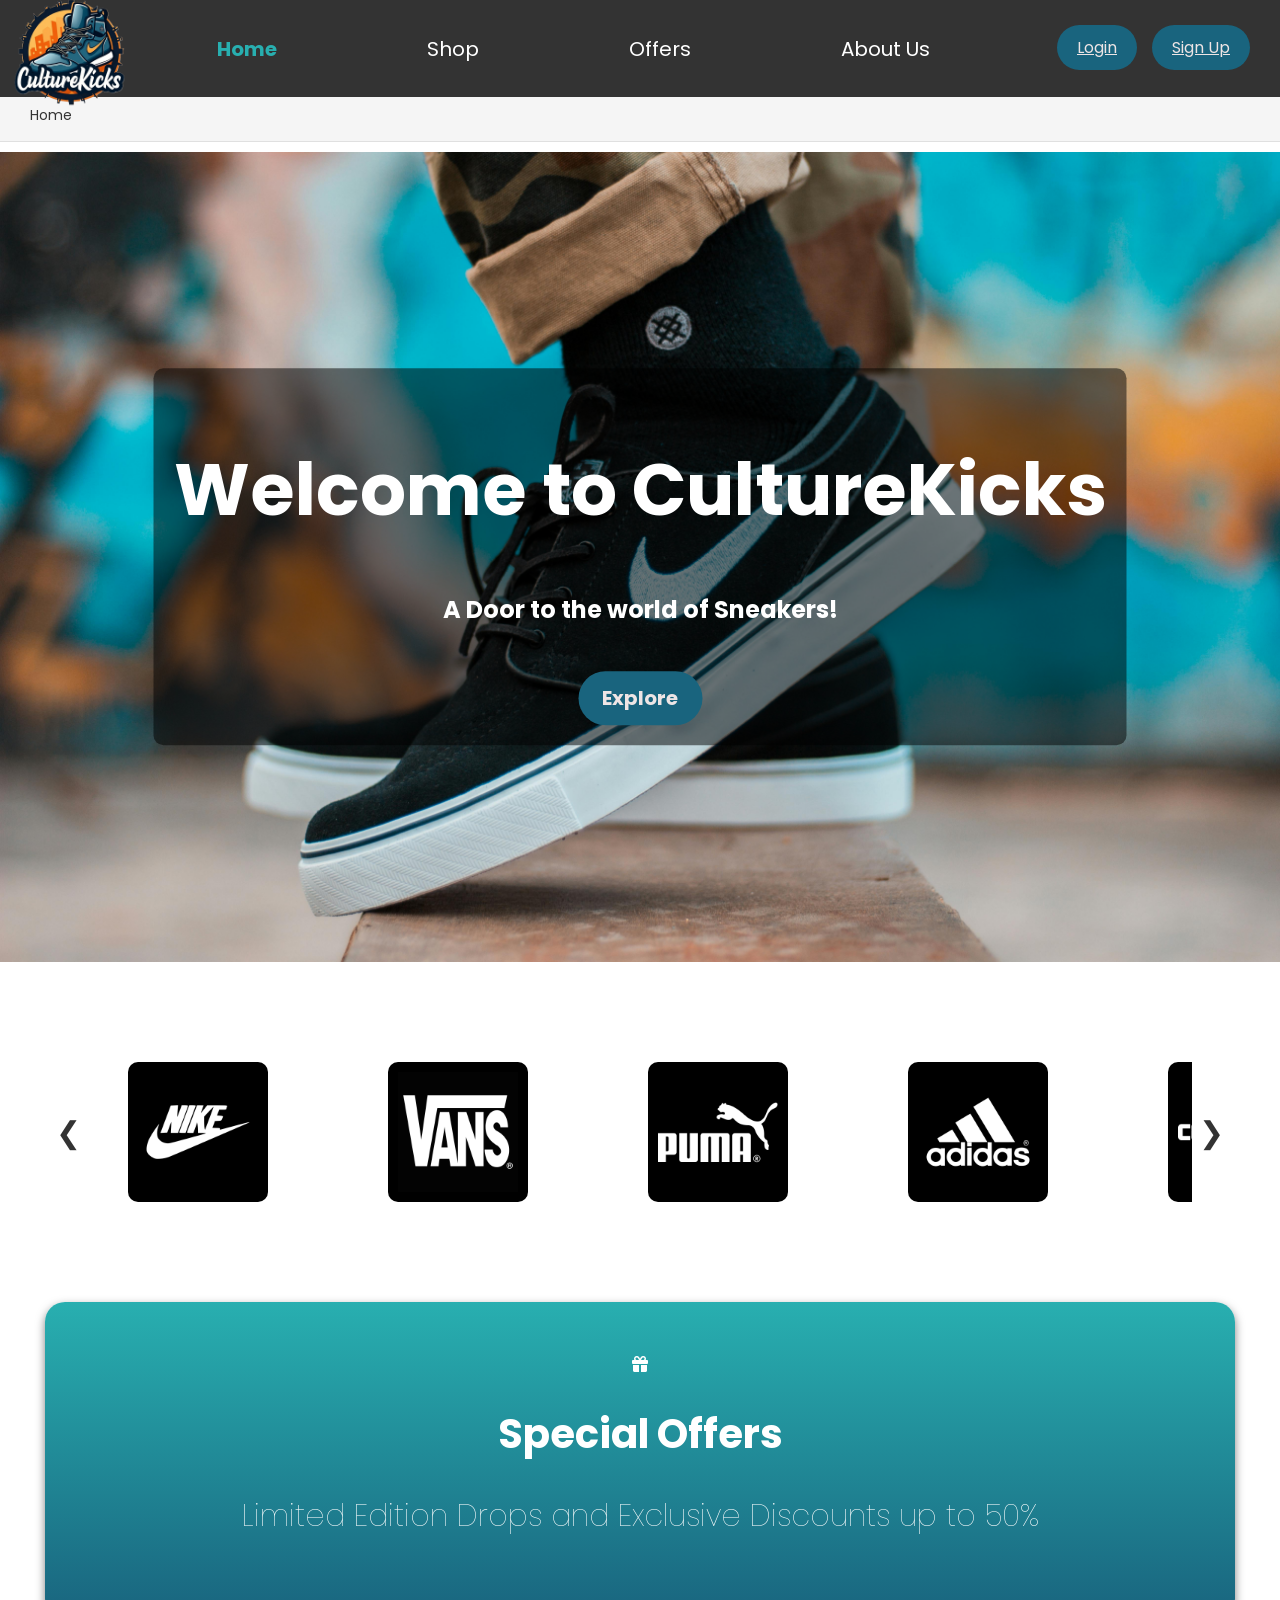
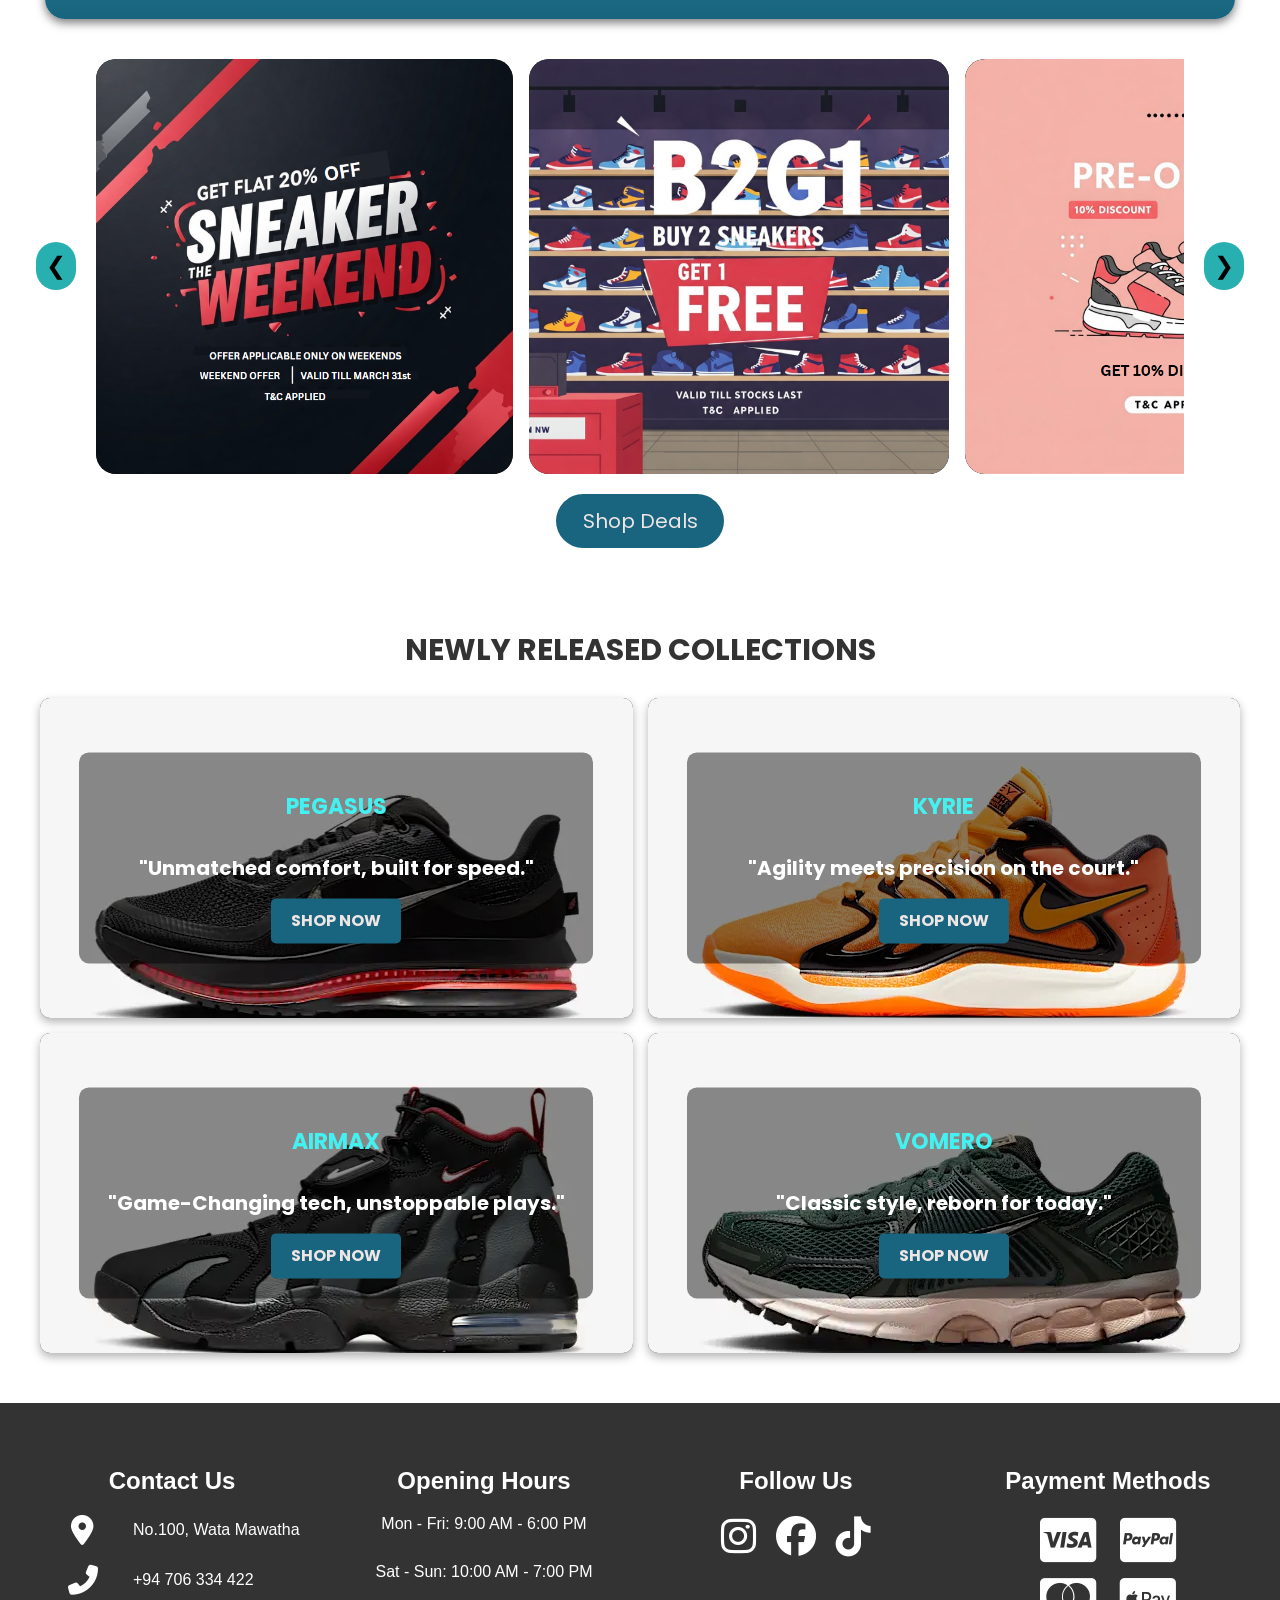
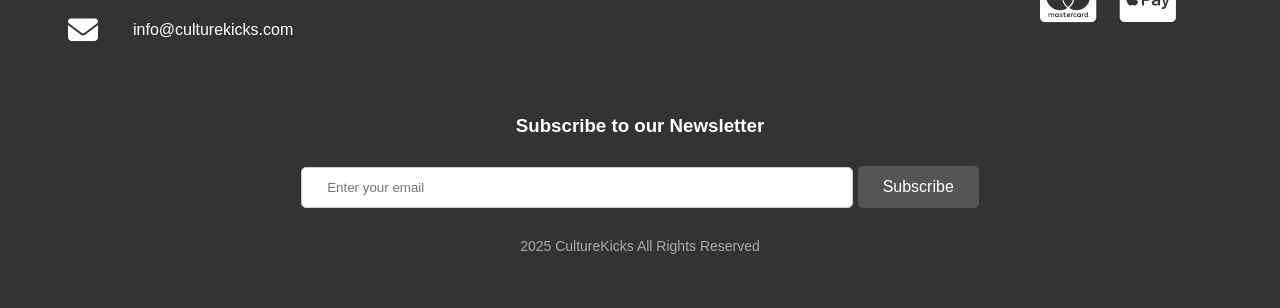
<file: Index/index.html>
<!DOCTYPE html>
<html lang="en">
    <head>
        <meta charset="UTF-8">
        <meta name="viewport" content="width=device-width, initial-scale=1.0">
        <title>Home | Culture Kicks</title>
        <link rel="icon" href="../Assets/Pictures/Logos/Logo4.png" type="image/x-icon"> <!--favicon-->
        <link rel="stylesheet" href="index.css"> <!-- Links the CSS file -->
        <link rel="stylesheet" href="../Global.css">
        <link href="https://fonts.googleapis.com/css2?family=Poppins:wght@300;400;500;600;700&display=swap" rel="stylesheet">
        <link rel="stylesheet" href="https://cdnjs.cloudflare.com/ajax/libs/font-awesome/6.4.2/css/all.min.css"> <!-- Links the Font Awesome Icons -->
    </head>

    <body>
        
        
        <!-- Navigational Bar with Logo, Other Page Links, and User Account -->
        <div class="navbar">
            <a href="index.html"><img src="../Assets/Pictures/Logos/Logo4.png" alt="Logo" class="logo" > </a> <!-- Logos/ refers to the file path -->
            <div class="nav-links">
                <a href="index.html">Home</a> 
                <a href="../ShopPage/Shop.html">Shop</a>
                <a href="../OffersPage/Offers.html">Offers</a>
                <a href="../AboutUsPage/AboutUs.html">About Us</a>
            </div> 
            <!-- Login, Sign Up and Login Icon -->
            <div class="user-account-container">
                <!-- Show these buttons only if the user is not logged in -->
                <a href="../LoginPage/Login.html" class="login-signup-button" id="loginButton">Login</a>
                <a href="../SignupPage/Signup.html" class="login-signup-button" id="signupButton">Sign Up</a>
                <!-- Show this icon only if the user is logged in -->
                <button class="icon-button" aria-label="UserInfo" id="profileIcon"><i class="fa-solid fa-user"></i></button>
                <div class="logout-container" id="logoutContainer" style="display: none;">
                    <button class="logout-button" id="logoutButton">Logout</button>
                </div>
            </div>
        </div>
        
        <!--BreadCrumbs-->
        <div class="breadcrumbs">
            <a href="index.html">Home</a>
        </div>

        <!-- Banner Section -->
        <div class="banner-container">
            <div class="text-overlay">
                <h1>Welcome to CultureKicks </h1>
                <p class="slogan"> A Door to the world of Sneakers! </p>
                <a href="../ShopPage/Shop.html" class="explore-button">Explore</a> <!-- Directed towards the Shop page -->
            </div>
            
            <!-- Slideshow -->
            <div class="slideshow">
                <img class="slide active" src="../Assets/Pictures/Banner/banner1.jpg" alt="Sneaker Pic1">
                <img class="slide" src="../Assets/Pictures/Banner/banner2.jpg" alt="Sneaker Pic2">
                <img class="slide" src="../Assets/Pictures/Banner/banner3.jpg" alt="Sneaker Pic3">
                <img class="slide" src="../Assets/Pictures/Banner/banner4.jpg" alt="Sneaker Pic4">
                <img class="slide" src="../Assets/Pictures/Banner/banner5.jpg" alt="Sneaker Pic5">
                <img class="slide" src="../Assets/Pictures/Banner/banner6.jpg" alt="Sneaker Pic6">
                <img class="slide" src="../Assets/Pictures/Banner/banner7.jpg" alt="Sneaker Pic7">
            </div>
        </div>

        <!-- Brand Logos Section -->
        <div class="brand-logos-container">
            <button class="arrow left-arrow">&#10094;</button> <!-- Left scroll button -->
            <div class="logos-scroll">
                <!-- Brand Logos -->
                <div class="logo-container"><img src="../Assets/Pictures/Logos/nike.png" alt="Nike Logo" class="brand-logo"></div>
                <div class="logo-container"><img src="../Assets/Pictures/Logos/vans.png" alt="Vans Logo" class="brand-logo"></div>
                <div class="logo-container"><img src="../Assets/Pictures/Logos/puma.png" alt="Puma Logo" class="brand-logo"></div>
                <div class="logo-container"><img src="../Assets/Pictures/Logos/adidas.png" alt="Adidas Logo" class="brand-logo"></div>
                <div class="logo-container"><img src="../Assets/Pictures/Logos/converse.png" alt="Converse Logo" class="brand-logo"></div>
                <div class="logo-container"><img src="../Assets/Pictures/Logos/underarmour.png" alt="UnderArmour Logo" class="brand-logo"></div>
                <div class="logo-container"><img src="../Assets/Pictures/Logos/newbalance.png" alt="NewBalance Logo" class="brand-logo"></div>
                <div class="logo-container"><img src="../Assets/Pictures/Logos/reebok.png" alt="Reebok Logo" class="brand-logo"></div>
                <div class="logo-container"><img src="../Assets/Pictures/Logos/gucci.png" alt="Gucci Logo" class="brand-logo"></div>
            </div>
            <button class="arrow right-arrow">&#10095;</button> <!-- Right scroll button -->
        </div>

        <!-- Special Offers Banner -->
        <div class="offers-banner">
            <i class="fas fa-gift"></i> <!-- Gift icon for the banner top -->
            <h1>Special Offers</h1>
            <p>Limited Edition Drops and Exclusive Discounts up to 50%</p>
        </div>
        
        <!-- Scrollable Size Promotions Section -->
        <div class="size-promotions-container">
            <button class="scroll-btn left" onclick="scrollLeft()">&#10094;</button> <!-- Left scroll button -->
            <div class="size-promotions-wrapper">
                <div class="size-promotions">
                    <!-- Sneaker the Weekend -->
                    <div class="promo-box">
                        <img src="../Assets/Pictures/Offers/image14a.png" alt="Weekend Sale" class="promo-image">
                    </div>
                    <!-- B2G1 -->
                    <div class="promo-box">
                        <img src="../Assets/Pictures/Offers/image14b.png" alt="Buy 2 Get 1 Free" class="promo-image">
                    </div>
                    <!-- Be First in Line -->
                    <div class="promo-box">
                        <img src="../Assets/Pictures/Offers/image14c.png" alt="Pre-Order" class="promo-image">
                    </div>
                    <!-- Spin Your Luck -->
                    <div class="promo-box">
                        <img src="../Assets/Pictures/Offers/image14d.png" alt="Spin Your Luck" class="promo-image">
                    </div>
                    <!-- Welcome Offer -->
                    <div class="promo-box">
                        <img src="../Assets/Pictures/Offers/image14e.png" alt="Welcome Offer" class="promo-image">
                    </div>
                    <!-- Cashback Offers -->
                    <div class="promo-box">
                        <img src="../Assets/Pictures/Offers/image14f.png" alt="Cashback Offers" class="promo-image">
                    </div>
                </div>
            </div>
            <button class="scroll-btn right" onclick="scrollRight()">&#10095;</button> <!-- Right scroll button -->
        </div>
        <!-- Shop Deals Button -->
        <a href="../OffersPage/Offers.html" class="shop-deals-btn">Shop Deals</a> <!-- Link to Offers Page -->

        <!-- Newly Released Collections Section -->
        <div class="new-collections-section">
            <h2>Newly Released Collections</h2>
            
            <!-- Container for the 4 rectangles (with 2 rectangles per row) -->
            <div class="collections-container">
                <div class="collection-item">
                    <div class="image-carousel" id="carousel-1"> <!-- Collection of Images -->
                        <img src="../Assets/Pictures/Shoes/Nike/Pegasus/image1a.png" alt="Collection 1a" class="carousel-image active">
                        <img src="../Assets/Pictures/Shoes/Nike/Pegasus/image1b.png" alt="Collection 1b" class="carousel-image">
                        <img src="../Assets/Pictures/Shoes/Nike/Pegasus/image1c.png" alt="Collection 1c" class="carousel-image">
                        <img src="../Assets/Pictures/Shoes/Nike/Pegasus/image1d.png" alt="Collection 1d" class="carousel-image">
                        <img src="../Assets/Pictures/Shoes/Nike/Pegasus/image1e.png" alt="Collection 1e" class="carousel-image">
                        <img src="../Assets/Pictures/Shoes/Nike/Pegasus/image1f.png" alt="Collection 1f" class="carousel-image">
                        <img src="../Assets/Pictures/Shoes/Nike/Pegasus/image1g.png" alt="Collection 1g" class="carousel-image">
                        <img src="../Assets/Pictures/Shoes/Nike/Pegasus/image1h.png" alt="Collection 1h" class="carousel-image">
                        <img src="../Assets/Pictures/Shoes/Nike/Pegasus/image1i.png" alt="Collection 1i" class="carousel-image">
                        <img src="../Assets/Pictures/Shoes/Nike/Pegasus/image1j.png" alt="Collection 1g" class="carousel-image">
                        <img src="../Assets/Pictures/Shoes/Nike/Pegasus/image1k.png" alt="Collection 1k" class="carousel-image">
                        <img src="../Assets/Pictures/Shoes/Nike/Pegasus/image1l.png" alt="Collection 1l" class="carousel-image">
                    </div>
                    
                    <div class="collection-text">
                        <h2>Pegasus</h2>
                        <p>"Unmatched comfort, built for speed."</p>
                        <!-- Directs to the Pegasus shoes of the New and Featured page under the shop page -->
                        <a href="../ShopPage/Shop.html?filter=new-featured&collection=pegasus" class="shop-button">SHOP NOW</a> 
                    </div>
                </div>
                <div class="collection-item">
                    <div class="image-carousel" id="carousel-2"> <!-- Collection of Images -->
                        <img src="../Assets/Pictures/Shoes/Nike/Kyrie/image2a.png" alt="Collection 2a" class="carousel-image active">
                        <img src="../Assets/Pictures/Shoes/Nike/Kyrie/image2b.png" alt="Collection 2b" class="carousel-image">
                        <img src="../Assets/Pictures/Shoes/Nike/Kyrie/image2c.png" alt="Collection 2c" class="carousel-image">
                        <img src="../Assets/Pictures/Shoes/Nike/Kyrie/image2d.png" alt="Collection 2d" class="carousel-image">
                        <img src="../Assets/Pictures/Shoes/Nike/Kyrie/image2e.png" alt="Collection 2e" class="carousel-image">
                        <img src="../Assets/Pictures/Shoes/Nike/Kyrie/image2f.png" alt="Collection 2f" class="carousel-image">
                        <img src="../Assets/Pictures/Shoes/Nike/Kyrie/image2g.png" alt="Collection 2g" class="carousel-image">
                        <img src="../Assets/Pictures/Shoes/Nike/Kyrie/image2h.png" alt="Collection 2h" class="carousel-image">
                        <img src="../Assets/Pictures/Shoes/Nike/Kyrie/image2i.png" alt="Collection 2i" class="carousel-image">
                        <img src="../Assets/Pictures/Shoes/Nike/Kyrie/image2j.png" alt="Collection 2j" class="carousel-image">
                        <img src="../Assets/Pictures/Shoes/Nike/Kyrie/image2k.png" alt="Collection 2k" class="carousel-image">
                        <img src="../Assets/Pictures/Shoes/Nike/Kyrie/image2l.png" alt="Collection 2l" class="carousel-image">
                    </div>
                    <div class="collection-text">
                        <h2>Kyrie</h2>
                        <p>"Agility meets precision on the court."</p>
                        <!-- Directs to the Kyrie shoes of the New and Featured page under the shop page -->
                        <a href="../ShopPage/Shop.html?filter=new-featured&collection=kyrie" class="shop-button">SHOP NOW</a>
                    </div>
                </div>
                
                <div class="collection-item">
                    <div class="image-carousel" id="carousel-3"> <!-- Collection of Images -->
                        <img src="../Assets/Pictures/Shoes/Nike/AirMax/image3a.png" alt="Collection 3a" class="carousel-image active">
                        <img src="../Assets/Pictures/Shoes/Nike/AirMax/image3b.png" alt="Collection 3b" class="carousel-image">
                        <img src="../Assets/Pictures/Shoes/Nike/AirMax/image3c.png" alt="Collection 3c" class="carousel-image">
                        <img src="../Assets/Pictures/Shoes/Nike/AirMax/image3d.png" alt="Collection 3d" class="carousel-image">
                        <img src="../Assets/Pictures/Shoes/Nike/AirMax/image3e.png" alt="Collection 3e" class="carousel-image">
                        <img src="../Assets/Pictures/Shoes/Nike/AirMax/image3f.png" alt="Collection 3f" class="carousel-image">
                        <img src="../Assets/Pictures/Shoes/Nike/AirMax/image3g.png" alt="Collection 3g" class="carousel-image">
                        <img src="../Assets/Pictures/Shoes/Nike/AirMax/image3h.png" alt="Collection 3h" class="carousel-image">
                        <img src="../Assets/Pictures/Shoes/Nike/AirMax/image3i.png" alt="Collection 3i" class="carousel-image">
                        <img src="../Assets/Pictures/Shoes/Nike/AirMax/image3j.png" alt="Collection 3g" class="carousel-image">
                        <img src="../Assets/Pictures/Shoes/Nike/AirMax/image3k.png" alt="Collection 3k" class="carousel-image">
                        <img src="../Assets/Pictures/Shoes/Nike/AirMax/image3l.png" alt="Collection 3l" class="carousel-image">
                    </div>
                    <div class="collection-text">
                        <h2>AirMax</h2>
                        <p>"Game-Changing tech, unstoppable plays."</p>
                        <!-- Directs to the AirMax shoes of the New and Featured page under the shop page -->
                        <a href="../ShopPage/Shop.html?filter=new-featured&collection=airmax" class="shop-button">SHOP NOW</a>
                    </div>
                </div>
                
                <div class="collection-item">
                    <div class="image-carousel" id="carousel-4"> <!-- Collection of Images -->
                        <img src="../Assets/Pictures/Shoes/Nike/Vomero/image4a.png" alt="Collection 4a" class="carousel-image active">
                        <img src="../Assets/Pictures/Shoes/Nike/Vomero/image4b.png" alt="Collection 4b" class="carousel-image">
                        <img src="../Assets/Pictures/Shoes/Nike/Vomero/image4c.png" alt="Collection 4c" class="carousel-image">
                        <img src="../Assets/Pictures/Shoes/Nike/Vomero/image4d.png" alt="Collection 4d" class="carousel-image">
                        <img src="../Assets/Pictures/Shoes/Nike/Vomero/image4e.png" alt="Collection 4e" class="carousel-image">
                        <img src="../Assets/Pictures/Shoes/Nike/Vomero/image4f.png" alt="Collection 4f" class="carousel-image">
                        <img src="../Assets/Pictures/Shoes/Nike/Vomero/image4g.png" alt="Collection 4g" class="carousel-image">
                        <img src="../Assets/Pictures/Shoes/Nike/Vomero/image4h.png" alt="Collection 4h" class="carousel-image">
                        <img src="../Assets/Pictures/Shoes/Nike/Vomero/image4i.png" alt="Collection 4i" class="carousel-image">
                        <img src="../Assets/Pictures/Shoes/Nike/Vomero/image4j.png" alt="Collection 4j" class="carousel-image">
                        <img src="../Assets/Pictures/Shoes/Nike/Vomero/image4k.png" alt="Collection 4k" class="carousel-image">
                        <img src="../Assets/Pictures/Shoes/Nike/Vomero/image4l.png" alt="Collection 4l" class="carousel-image">
                    </div>
                    <div class="collection-text">
                        <h2>Vomero</h2>
                        <p>"Classic style, reborn for today."</p>
                        <!-- Directs to the Vomero shoes of the New and Featured page under the shop page -->
                        <a href="../ShopPage/Shop.html?filter=new-featured&collection=vomero" class="shop-button">SHOP NOW</a> 
                    </div>
                </div>
            </div>
        </div>

        <!--Footer Section-->
        <footer>
            <div class="footer-container">
                <!-- Contact Us -->
                <div class="footer-section">
                  <h3>Contact Us</h3>
                  <div class="contact-info">
                    <div class="contact-item">
                      <i class="fas fa-map-marker-alt"></i>
                      <span>No.100, Wata Mawatha</span>
                    </div>
                    <div class="contact-item">
                      <i class="fas fa-phone-alt"></i>
                      <span>+94 706 334 422</span>
                    </div>
                    <div class="contact-item">
                      <i class="fas fa-envelope"></i>
                      <span>info@culturekicks.com</span>
                    </div>
                  </div>
                </div>
        
                <!-- Opening Hours -->
                <div class="footer-section">
                  <h3>Opening Hours</h3>
                  <div class="opening-hours">
                    <span>Mon - Fri: 9:00 AM - 6:00 PM</span>
                    <span>Sat - Sun: 10:00 AM - 7:00 PM</span>
                  </div>
                </div>
        
                <!-- Follow Us -->
                <div class="footer-section">
                  <h3>Follow Us</h3>
                  <div class="social-icons">
                      <a href="https://instagram.com" aria-label="instagram" target="_blank"><i class="fab fa-instagram"></i></a>
                      <a href="https://facebook.com" aria-label="facebook" target="_blank"><i class="fab fa-facebook"></i></a>
                      <a href="https://tiktok.com" aria-label="tiktok" target="_blank"><i class="fab fa-tiktok"></i></a>
                  </div>
                </div>
        
                <!-- Payment Methods -->
                <div class="footer-section">
                  <h3>Payment Methods</h3>
                  <div class="payment-icons">
                      <i class="fab fa-cc-visa"></i>
                      <i class="fab fa-cc-paypal"></i>
                      <i class="fab fa-cc-mastercard"></i>
                      <i class="fab fa-cc-apple-pay"></i>
                  </div>
                </div>
            </div>
        
            <!-- Newsletter Section -->
            <div class="newsletter">
                <h3>Subscribe to our Newsletter</h3>
                <input type="email" aria-label="Email" placeholder="Enter your email" > <!-- PlaceHolder for Email Entering -->
                <button>Subscribe</button>
            </div>
        
            <!-- Footer copyright -->
            <div class="footer-bottom">
                <p>2025 CultureKicks All Rights Reserved</p>
            </div>
        </footer>
        <button id="backToTopBtn" title="Go to top">
            <i class="fas fa-arrow-up"></i> <!-- Font Awesome icon -->
        </button>   
    <script src= "index.js"></script>
    </body>
</html>
</file>
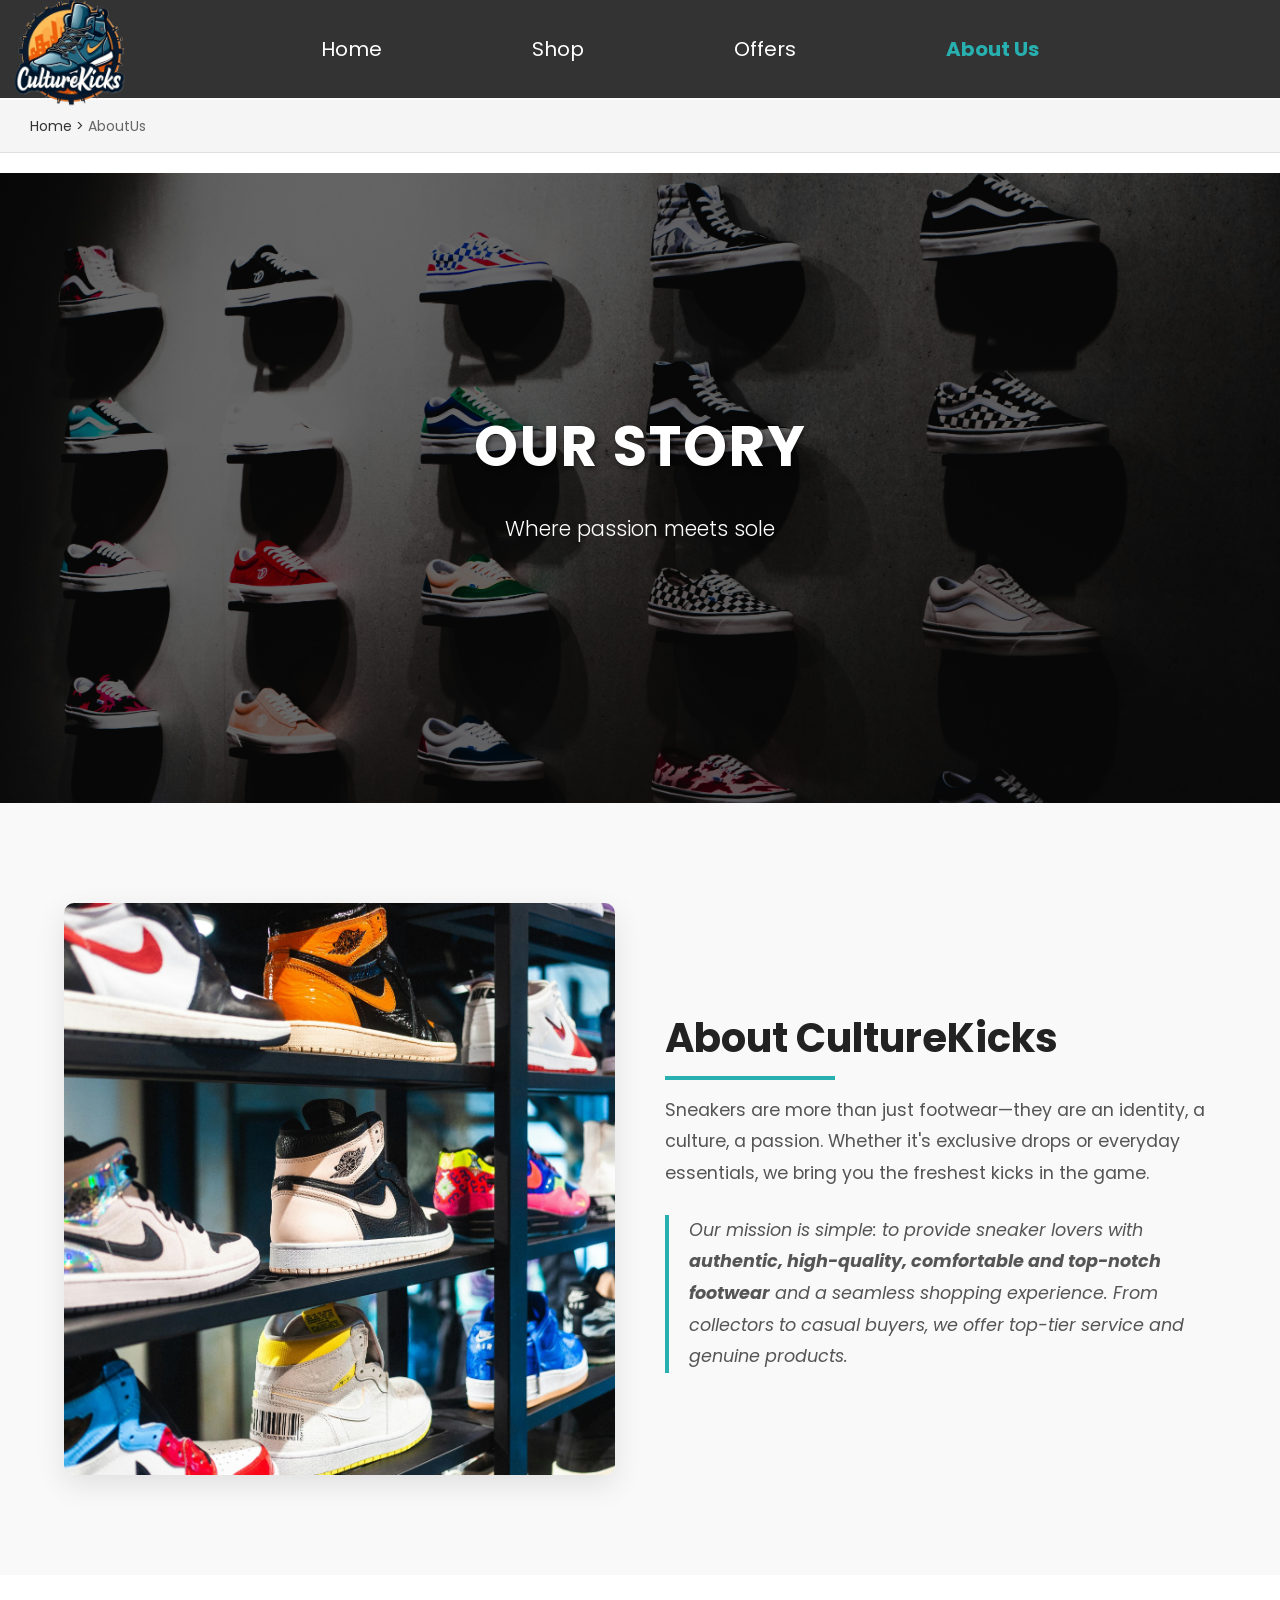
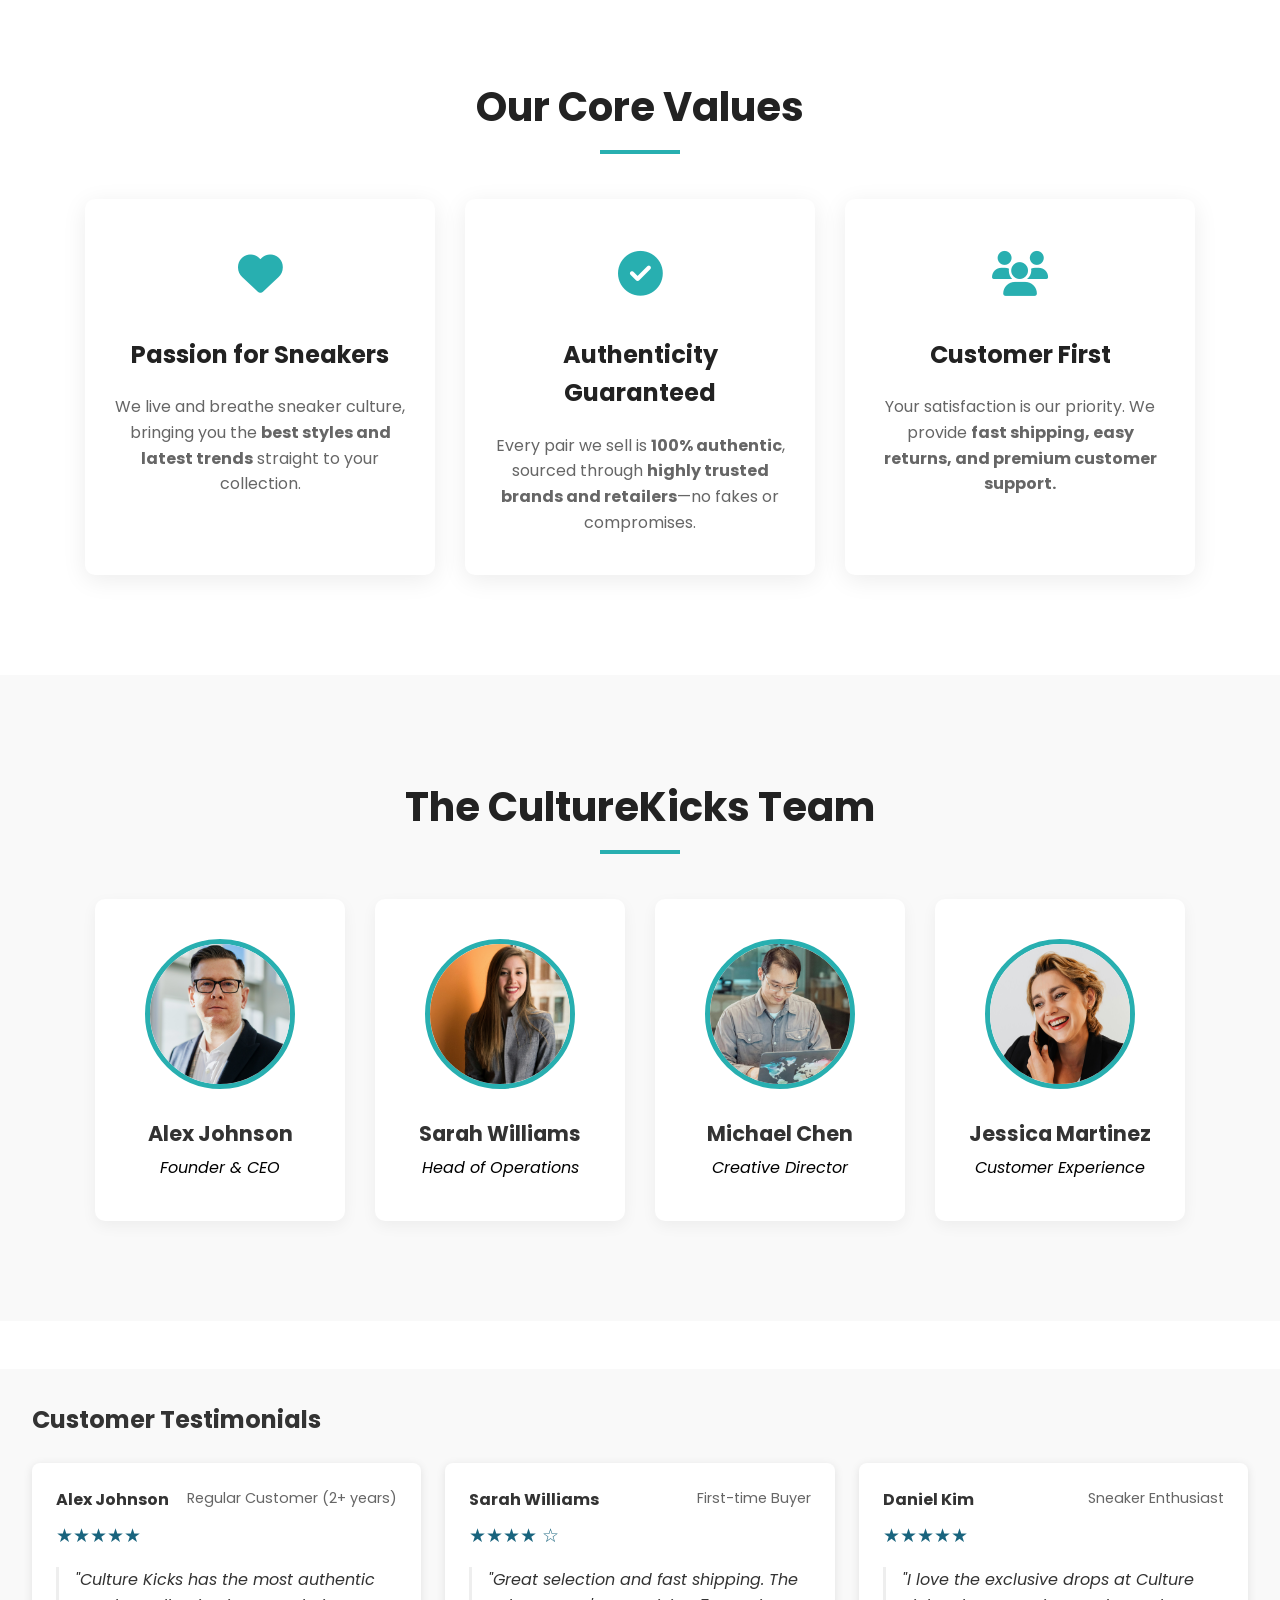
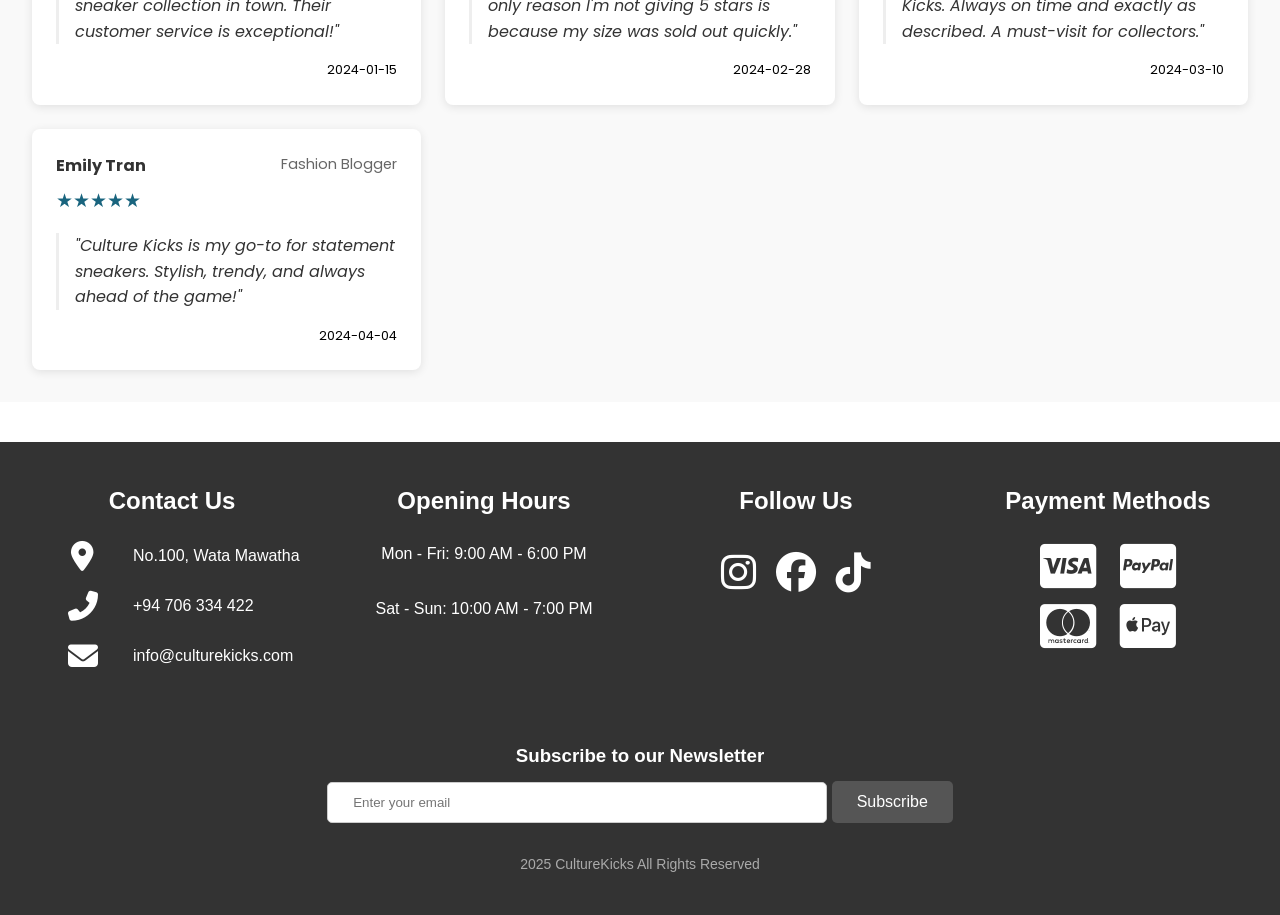
<file: AboutUsPage/AboutUs.html>
<!DOCTYPE html>
<html lang="en">
  <head>
      <meta charset="UTF-8">
      <meta name="viewport" content="width=device-width, initial-scale=1.0">
      <title>About Us | Culture Kicks</title>
      <link rel="icon" href="../Assets/Pictures/Logos/Logo4.png" type="image/x-icon">
      <link rel="stylesheet" href="AboutUs.css">
      <link rel="stylesheet" href="../Global.css">
      <link rel="stylesheet" href="https://cdnjs.cloudflare.com/ajax/libs/font-awesome/6.4.2/css/all.min.css">
      <link href="https://fonts.googleapis.com/css2?family=Poppins:wght@300;400;500;600;700&display=swap" rel="stylesheet">
  </head>
  <body>
      
      <!-- Navigational Bar with Logo, Option Links, Search Bar and Cart icon -->
      <header class="navbar">
          <a href="../Index/index.html"><img src="../Assets/Pictures/Logos/Logo4.png" alt="Logo" class="logo" > </a>
          <div class="nav-links">
              <a href="../Index/index.html">Home</a>
              <a href="../ShopPage/Shop.html">Shop</a>
              <a href="../OffersPage/Offers.html">Offers</a>
              <a href="AboutUs.html" class="active">About Us</a>
          </div>
      </header>

      <!--BreadCrumbs-->
      <div class="breadcrumbs">
        <a href="../Index/index.html">Home</a> &gt; <span>AboutUs</span>
    </div>
      
      <main>
          <!-- Hero Section -->
          <section class="hero-section">
              <div class="hero-overlay"></div>
              <div class="hero-content">
                  <h1>Our Story</h1>
                  <p>Where passion meets sole</p>
              </div>
          </section>

          <!-- About Section -->
          <section class="about-section">
              <div class="about-container">
                  <div class="about-image">
                      <img src="../Assets/Pictures/AboutUs/sneaker-collection.jpg" alt="Sneaker Collection">
                  </div>
                  <div class="about-text">
                      <h2>About CultureKicks</h2>
                      <p class="intro-text">
                          Sneakers are more than just footwear—they are an identity, a culture, a passion.  
                          Whether it's exclusive drops or everyday essentials, we bring you the freshest kicks in the game.
                      </p>
                      <p class="mission-text">
                          Our mission is simple: to provide sneaker lovers with <b>authentic, high-quality, comfortable and top-notch footwear</b>
                          and a seamless shopping experience. From collectors to casual buyers, we offer top-tier service and genuine products.
                      </p>
                  </div>
              </div>
          </section>

          <!-- Values Section -->
          <section class="values-section">
              <h2>Our Core Values</h2>
              <div class="values-container">
                  <div class="value-box">
                      <div class="value-icon">
                          <i class="fas fa-heart"></i>
                      </div>
                      <h3>Passion for Sneakers</h3>
                      <p>We live and breathe sneaker culture, bringing you the <b>best styles and latest trends</b> straight to your collection.</p>
                  </div>
                  <div class="value-box">
                      <div class="value-icon">
                          <i class="fas fa-check-circle"></i>
                      </div>
                      <h3>Authenticity Guaranteed</h3>
                      <p>Every pair we sell is <strong>100% authentic</strong>, sourced through <b>highly trusted brands and retailers</b>—no fakes or compromises.</p>
                  </div>
                  <div class="value-box">
                      <div class="value-icon">
                          <i class="fas fa-users"></i>
                      </div>
                      <h3>Customer First</h3>
                      <p>Your satisfaction is our priority. We provide <b>fast shipping, easy returns, and premium customer support.</b></p>
                  </div>
              </div>
          </section>

          <!-- Team Section -->
          <section class="team-section">
              <h2>The CultureKicks Team</h2>
              <div class="team-container">
                  <div class="team-member">
                      <img src="../Assets/Pictures/AboutUs/team1.jpg" alt="Team Member1">
                      <h3>Alex Johnson</h3>
                      <p>Founder & CEO</p>
                  </div>
                  <div class="team-member">
                      <img src="../Assets/Pictures/AboutUs/team2.jpg" alt="Team Member2">
                      <h3>Sarah Williams</h3>
                      <p>Head of Operations</p>
                  </div>
                  <div class="team-member">
                      <img src="../Assets/Pictures/AboutUs/team3.jpg" alt="Team Member3">
                      <h3>Michael Chen</h3>
                      <p>Creative Director</p>
                  </div>
                  <div class="team-member">
                      <img src="../Assets/Pictures/AboutUs/team4.jpg" alt="Team Member4">
                      <h3>Jessica Martinez</h3>
                      <p>Customer Experience</p>
                  </div>
              </div>
          </section>
      </main>

    <footer>
          <div class="footer-container">
              <!-- Contact Us -->
              <div class="footer-section">
                <h3>Contact Us</h3>
                <div class="contact-info">
                  <div class="contact-item">
                    <i class="fas fa-map-marker-alt"></i>
                    <span>No.100, Wata Mawatha</span>
                  </div>
                  <div class="contact-item">
                    <i class="fas fa-phone-alt"></i>
                    <span>+94 706 334 422</span>
                  </div>
                  <div class="contact-item">
                    <i class="fas fa-envelope"></i>
                    <span>info@culturekicks.com</span>
                  </div>
                </div>
              </div>
      
              <!-- Opening Hours -->
              <div class="footer-section">
                <h3>Opening Hours</h3>
                <div class="opening-hours">
                  <span>Mon - Fri: 9:00 AM - 6:00 PM</span>
                  <span>Sat - Sun: 10:00 AM - 7:00 PM</span>
                </div>
              </div>
      
              <!-- Follow Us -->
              <div class="footer-section">
                <h3>Follow Us</h3>
                <div class="social-icons">
                    <a href="https://instagram.com" aria-label="instagram" target="_blank"><i class="fab fa-instagram"></i></a>
                    <a href="https://facebook.com" aria-label="facebook" target="_blank"><i class="fab fa-facebook"></i></a>
                    <a href="https://tiktok.com" aria-label="tiktok" target="_blank"><i class="fab fa-tiktok"></i></a>
                </div>
              </div>
      
              <!-- Payment Methods -->
              <div class="footer-section">
                <h3>Payment Methods</h3>
                <div class="payment-icons">
                    <i class="fab fa-cc-visa"></i>
                    <i class="fab fa-cc-paypal"></i>
                    <i class="fab fa-cc-mastercard"></i>
                    <i class="fab fa-cc-apple-pay"></i>
                </div>
              </div>
          </div>
      
            <!-- Newsletter Section -->
          <div class="newsletter">
              <h3>Subscribe to our Newsletter</h3>
              <input type="email" aria-label="Email" placeholder="Enter your email" > <!-- PlaceHolder for Email Entering -->
              <button>Subscribe</button>
          </div>
      
          <!-- Footer copyright -->
          <div class="footer-bottom">
              <p>2025 CultureKicks All Rights Reserved</p>
          </div>
    </footer>
    <button id="backToTopBtn" title="Go to top">
      <i class="fas fa-arrow-up"></i> <!-- Font Awesome icon -->
     </button>
          
  <script src= "AboutUs.js"></script>
  </body>
</html>
</file>
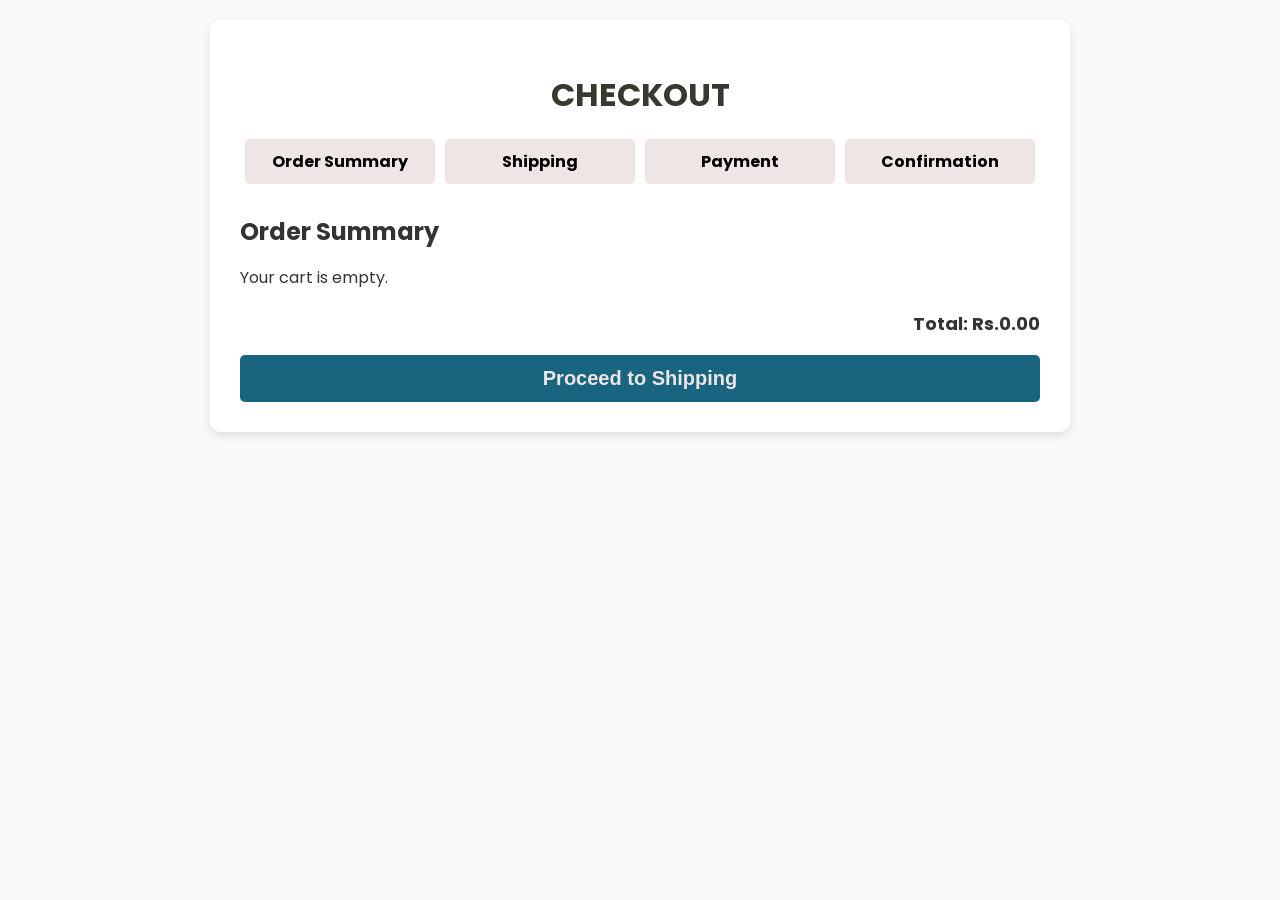
<file: CheckoutPage/Checkout.html>
<!DOCTYPE html>
<html lang="en">
<head>
    <meta charset="UTF-8">
    <meta name="viewport" content="width=device-width, initial-scale=1.0">
    <title>Checkout | Culture Kicks</title>
    <link rel="icon" href="../Assets/Pictures/Logos/Logo4.png" type="image/x-icon">
    <link rel="stylesheet" href="Checkout.css">
    <link rel="stylesheet" href="https://cdnjs.cloudflare.com/ajax/libs/font-awesome/6.4.2/css/all.min.css">
    <link href="https://fonts.googleapis.com/css2?family=Poppins:wght@300;400;500;600;700&display=swap" rel="stylesheet">
</head>
<body>
    <div class="checkout-container">
        <h1>CHECKOUT</h1>

        <!-- Progress Indicator -->
        <div class="progress-indicator">
            <div class="step" id="step1">Order Summary</div>
            <div class="step" id="step2">Shipping</div>
            <div class="step" id="step3">Payment</div>
            <div class="step" id="step4">Confirmation</div>
        </div>

        <!-- Order Summary Section -->
        <div class="order-summary" id="order-summary">
            <h2>Order Summary</h2>
            <div id="order-items"></div>
            <div id="order-total">
                <p>Total: Rs.<span id="total-amount">0.00</span></p>
            </div>
            <button id="proceed-to-shipping" class="btn-primary" type="button">Proceed to Shipping</button>
        </div>

        <!-- Shipping Address Section -->
        <div class="shipping-address" id="shipping-address" style="display: none;">
            <h2>Shipping Address</h2>
            <form id="shipping-form">
                <div class="form-group">
                    <label for="name">Name *</label>
                    <input type="text" id="name" name="name" >
                </div>
                <div class="form-group">
                    <label for="email">Email *</label>
                    <input type="email" id="email" name="email" >
                </div>
                <div class="form-group">
                    <label for="street">Street *</label>
                    <input type="text" id="street" name="street" >
                </div>
                <div class="form-group">
                    <label for="city">City *</label>
                    <input type="text" id="city" name="city" >
                </div>
                <div class="form-group">
                    <label for="state">State *</label>
                    <input type="text" id="state" name="state" >
                </div>
                <div class="form-group">
                    <label for="zipCode">Zip Code *</label>
                    <input type="text" id="zipCode" name="zipCode" >
                </div>
                <button type="submit" class="btn-primary">Continue to Payment</button>
            </form>
        </div>

        <!-- Payment Section -->
        <div class="payment-method" id="payment-method" style="display: none;">
            <h2>Payment Method</h2>
            <form id="payment-form">
                <div class="form-group">
                    <label for="paymentMethod">Payment Method *</label>
                    <select id="paymentMethod" name="paymentMethod" >
                        <option value="">Select a payment method</option>
                        <option value="visa">Visa</option>
                        <option value="mastercard">MasterCard</option>
                        <option value="paypal">PayPal</option>
                        <option value="applepay">Apple Pay</option>
                    </select>
                </div>

                <!-- Card Number Field (Visible for Visa/MasterCard) -->
                <div id="cardNumberField" class="form-group" style="display: none;">
                    <label for="cardNumber">Card Number *</label>
                    <input type="text" id="cardNumber" name="cardNumber" placeholder="1234 5678 9101 1123" maxlength="19" >
                </div>

                <!-- Expiry Date and CVV Fields (Visible for Visa/MasterCard) -->
                <div id="cardDetails" style="display: none;">
                    <div class="form-group">
                        <label for="expiryDate">Expiry Date *</label>
                        <input type="text" id="expiryDate" name="expiryDate" placeholder="MM/YY" maxlength="5" >
                    </div>
                    <div class="form-group">
                        <label for="cvv">CVV *</label>
                        <input type="text" id="cvv" name="cvv" placeholder="123" maxlength="3" >
                    </div>
                </div>

                <!-- PayPal/Apple Pay Message -->
                <div id="paypalApplePayMessage" style="display: none;">
                    <p>You will be redirected to PayPal/Apple Pay to complete your payment.</p>
                </div>

                <button type="submit" class="btn-primary">Confirm Order</button>
            </form>
        </div>

        <!-- Confirmation Section -->
        <div class="confirmation" id="confirmation" style="display: none;">
            <h2>Order Confirmed!</h2>
            <p>Thank you for your purchase. Your order details: </p>
            <div id="confirmation-items" style="margin: 20px 0;"></div>
            <p>You will be redirected to the home page shortly.</p>
        </div>
    </div>

    <script src="Checkout.js"></script>
</body>
</html>
</file>
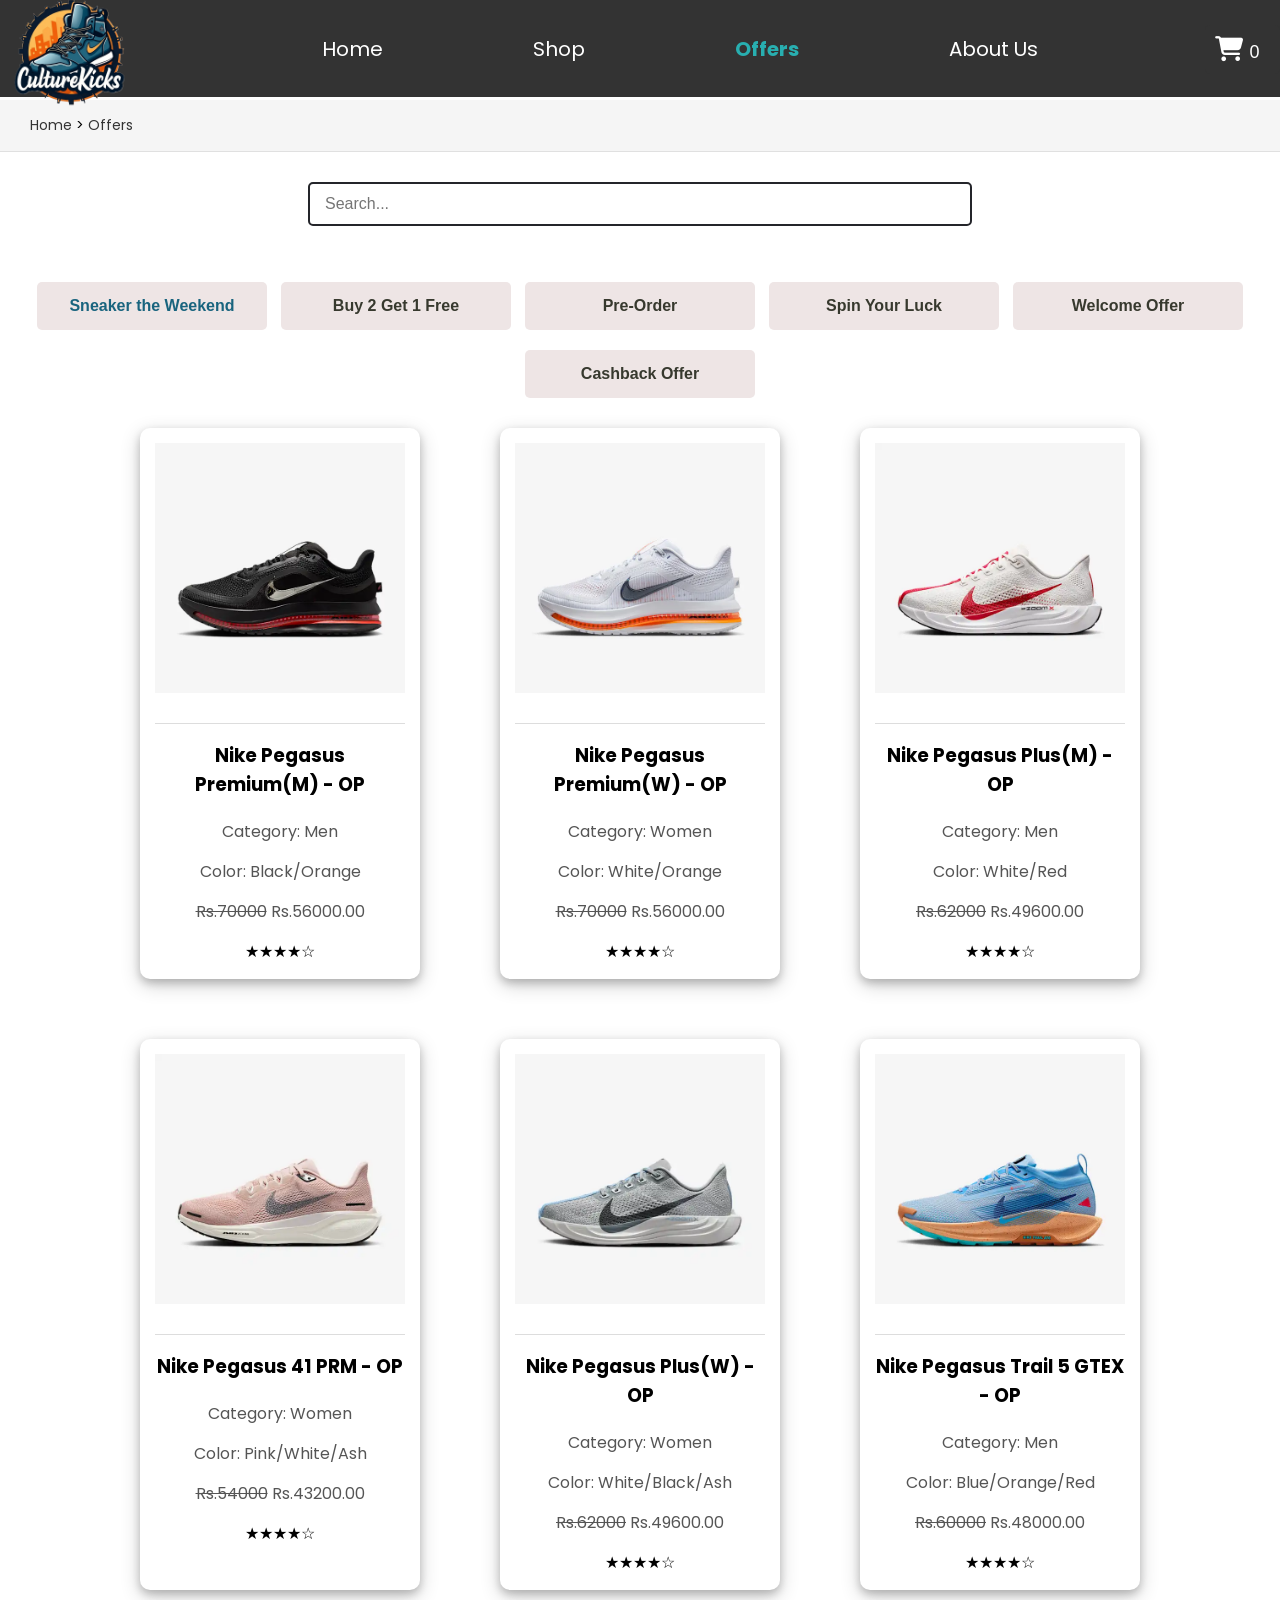
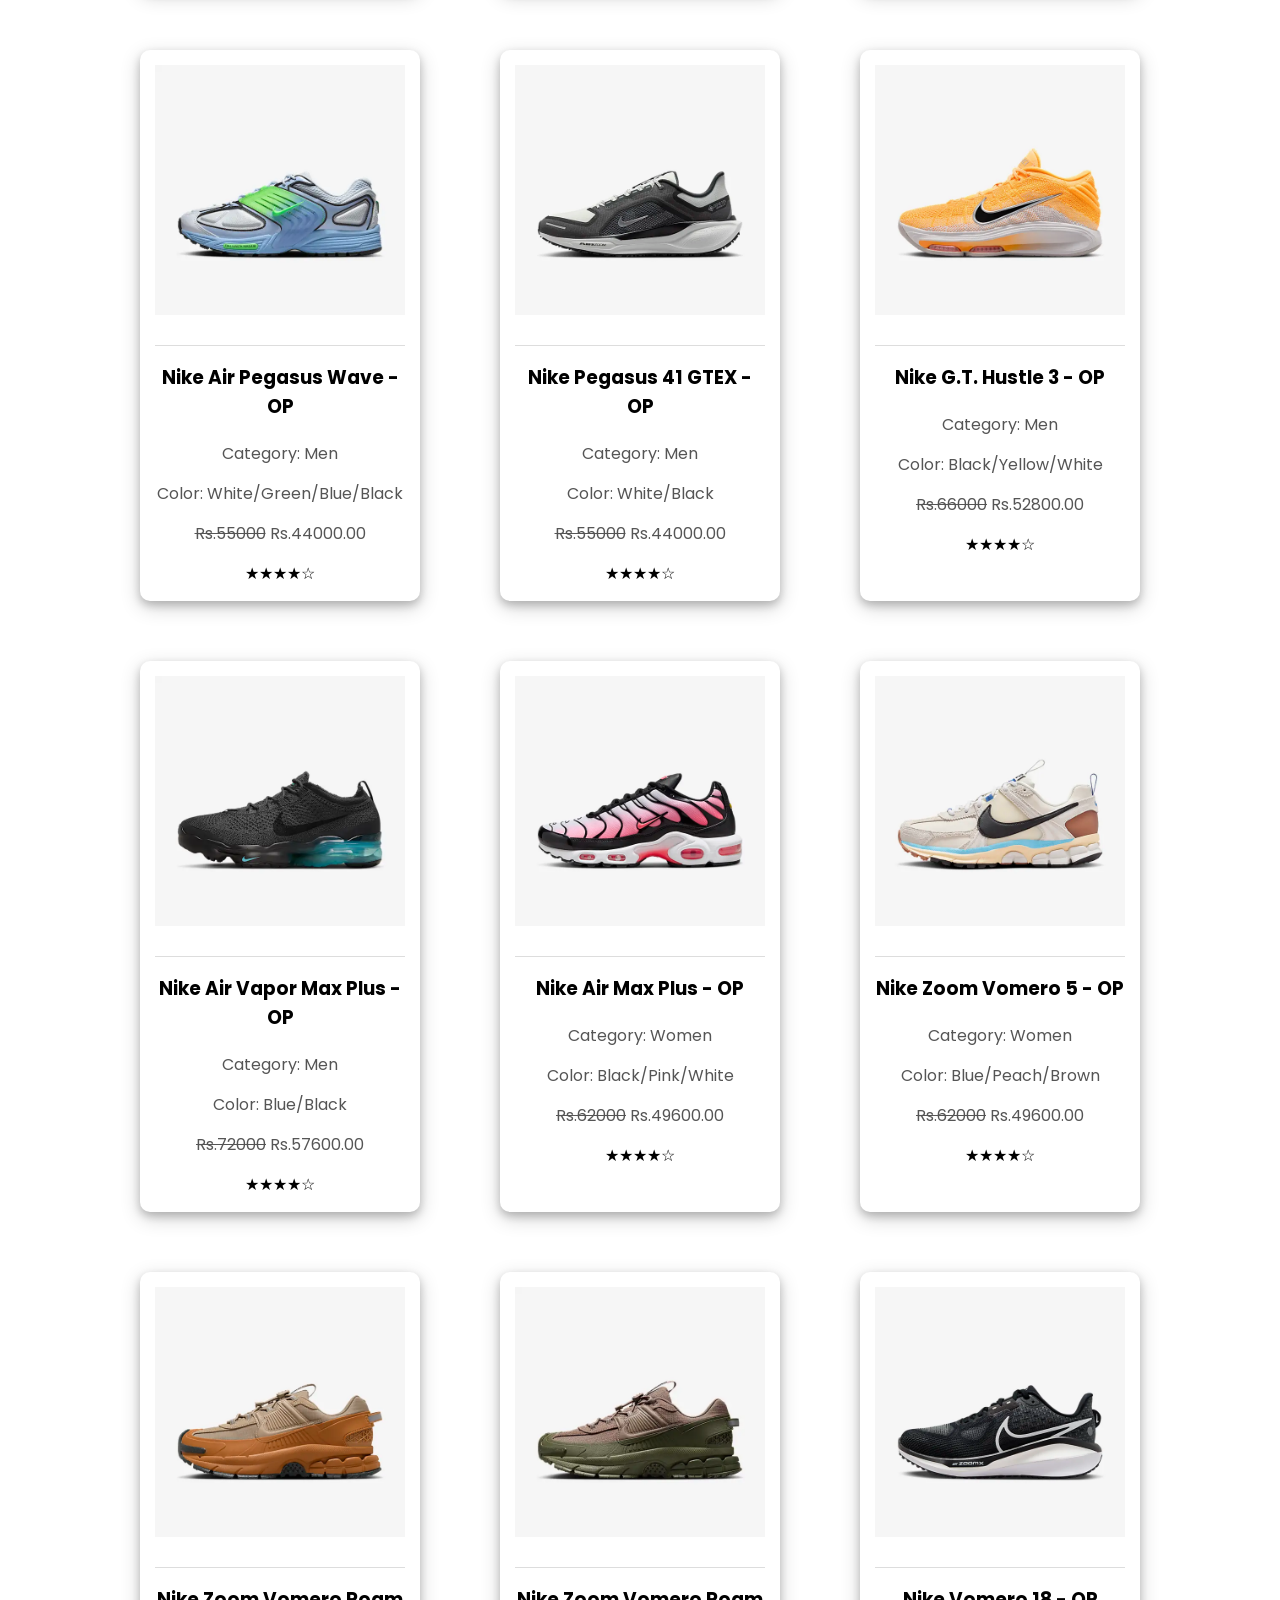
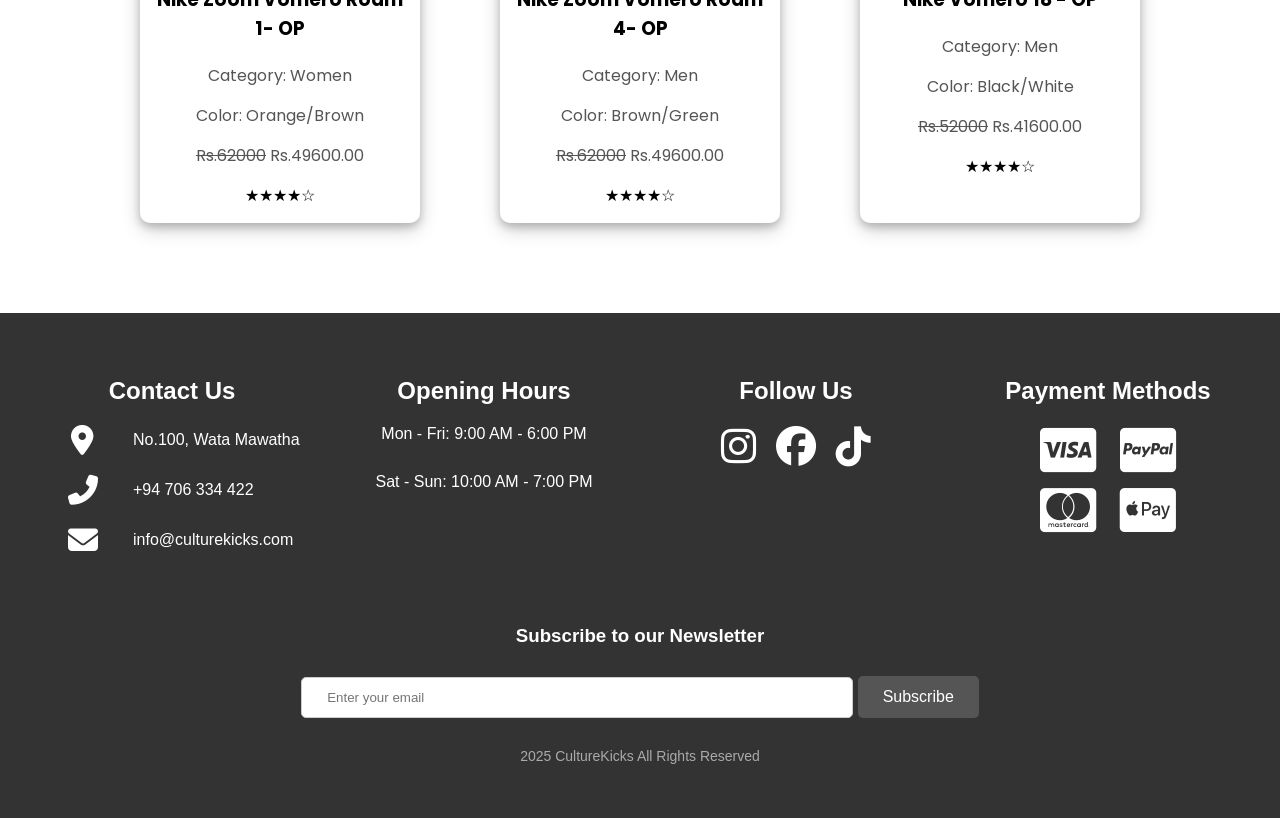
<file: OffersPage/Offers.html>
<!DOCTYPE html>
<html lang="en">
    <head>
        <meta charset="UTF-8">
        <meta name="viewport" content="width=device-width, initial-scale=1.0">
        <title>Offers | Culture Kicks</title>
        <link rel="icon" href="../Assets/Pictures/Logos/Logo4.png" type="image/x-icon">
        <link rel="stylesheet" href="Offers.css">
        <link rel="stylesheet" href="../Global.css">
        <link rel="stylesheet" href="https://cdnjs.cloudflare.com/ajax/libs/font-awesome/6.4.2/css/all.min.css">
        <link href="https://fonts.googleapis.com/css2?family=Poppins:wght@300;400;500;600;700&display=swap" rel="stylesheet">
    </head>
    <body>
        <!-- Navigation Bar -->
        <div class="navbar">
            <a href="../Index/index.html"><img src="../Assets/Pictures/Logos/Logo4.png" alt="Logo" class="logo" > </a>
            <div class="nav-links">
                <a href="../Index/index.html">Home</a>
                <a href="../ShopPage/Shop.html">Shop</a>
                <a href="Offers.html" id="offers-btn">Offers</a>
                <a href="../AboutUsPage/AboutUs.html">About Us</a>
            </div>
        </div>

        <!--BreadCrumbs-->
        <div class="breadcrumbs">
            <a href="../Index/index.html">Home</a> &gt; <span>Offers</span>
        </div>

        <!-- Search Bar -->
        <div class="search-container">
            <input type="text" aria-label="Search" class="search-bar-offer" id="search-bar" placeholder="Search..." class="search-input">
        </div>

        <!-- Offer Filter Navigation -->
        <div class="filter-navigation">
            <button class="filter-btn" data-category="Sneaker the Weekend">Sneaker the Weekend</button>
            <button class="filter-btn" data-category="B2G1">Buy 2 Get 1 Free</button>
            <button class="filter-btn" data-category="Pre-Order">Pre-Order</button>
            <button class="filter-btn" data-category="Spin Your Luck">Spin Your Luck</button>
            <button class="filter-btn" data-category="Welcome Offer">Welcome Offer</button>
            <button class="filter-btn" data-category="Cashback Offer">Cashback Offer</button>
        </div>

        <!-- Product Container -->
        <div id="product-container"></div>

        <!-- Product Modal -->
        <div id="product-modal" class="modal">
            <div class="modal-content">
                <span class="close-btn">&times;</span>
                <div class="product-detail-container">
                    <div class="product-image">
                        <img id="modal-product-image" src="[data-uri]" alt="productImage">
                    </div>
                    <div class="product-info">
                        <h2 id="modal-product-name">@#32</h2>
                        <div class="product-rating">
                            <span id="modal-product-rating" class="rating-value"></span>
                        </div>
                        <div class="product-meta">
                            <p><span id="modal-product-category"></span></p>
                            <p><span id="modal-product-color"></span></p>
                            <p><span id="modal-product-price"></span></p>
                        </div>
                        <p id="modal-product-description" class="product-description"></p>

                        <div class="size-selection">
                            <label for="size-select">Size:</label>
                            <select id="size-select" class="size-options">
                                <option value="6">6</option>
                                <option value="7">7</option>
                                <option value="8">8</option>
                                <option value="9">9</option>
                                <option value="10">10</option>
                                <option value="11">11</option>
                                <option value="12">12</option>
                            </select>
                        </div>
                        
                        <div class="quantity-controls">
                            <button id="decrease-quantity">-</button>
                            <span id="quantity">1</span>
                            <button id="increase-quantity">+</button>
                        </div>
                        <button id="modal-add-to-cart" class="add-to-cart-btn">Add to Cart</button>
                    </div>
                </div>
            </div>
        </div>

        <!-- Cart Modal -->
        <div id="cart-modal" class="modal">
            <div class="cart-modal-content">
                <span class="close-btn">&times;</span>
                <h2>Your Cart</h2>
                <div id="modal-cart-items"></div>
                <div id="modal-total-price">
                    Total: Rs.<span id="modal-total-amount">0</span>
                </div>
                <button id="checkout-btn">Checkout</button>
            </div>
        </div>

        <!-- View Cart Button -->
        <button id="cart-btn">
            <i class="fa fa-shopping-cart"></i>
            <span id="cart-count">0</span>
        </button>

        <!-- Footer -->
        <footer>
            <div class="footer-container">
                <div class="footer-section">
                    <h3>Contact Us</h3>
                    <div class="contact-info">
                        <div class="contact-item">
                            <i class="fas fa-map-marker-alt"></i>
                            <span>No.100, Wata Mawatha</span>
                        </div>
                        <div class="contact-item">
                            <i class="fas fa-phone-alt"></i>
                            <span>+94 706 334 422</span>
                        </div>
                        <div class="contact-item">
                            <i class="fas fa-envelope"></i>
                            <span>info@culturekicks.com</span>
                        </div>
                    </div>
                </div>
                <div class="footer-section">
                    <h3>Opening Hours</h3>
                    <div class="opening-hours">
                        <span>Mon - Fri: 9:00 AM - 6:00 PM</span>
                        <span>Sat - Sun: 10:00 AM - 7:00 PM</span>
                    </div>
                </div>
                <div class="footer-section">
                    <h3>Follow Us</h3>
                    <div class="social-icons">
                        <a href="https://instagram.com" aria-label="instagram" target="_blank"><i class="fab fa-instagram"></i></a>
                        <a href="https://facebook.com" aria-label="facebook" target="_blank"><i class="fab fa-facebook"></i></a>
                        <a href="https://tiktok.com" aria-label="tiktok" target="_blank"><i class="fab fa-tiktok"></i></a>
                    </div>
                </div>
                <div class="footer-section">
                    <h3>Payment Methods</h3>
                    <div class="payment-icons">
                        <i class="fab fa-cc-visa"></i>
                        <i class="fab fa-cc-paypal"></i>
                        <i class="fab fa-cc-mastercard"></i>
                        <i class="fab fa-cc-apple-pay"></i>
                    </div>
                </div>
            </div>
            <div class="newsletter">
                <h3>Subscribe to our Newsletter</h3>
                <input type="email" aria-label="Email" placeholder="Enter your email">
                <button>Subscribe</button>
            </div>
            <div class="footer-bottom">
                <p>2025 CultureKicks All Rights Reserved</p>
            </div>
        </footer>
        <button id="backToTopBtn" title="Go to top">
            <i class="fas fa-arrow-up"></i> <!-- Font Awesome icon -->
        </button>

    <script src="Offers.js"></script>
    </body>
</html>
</file>
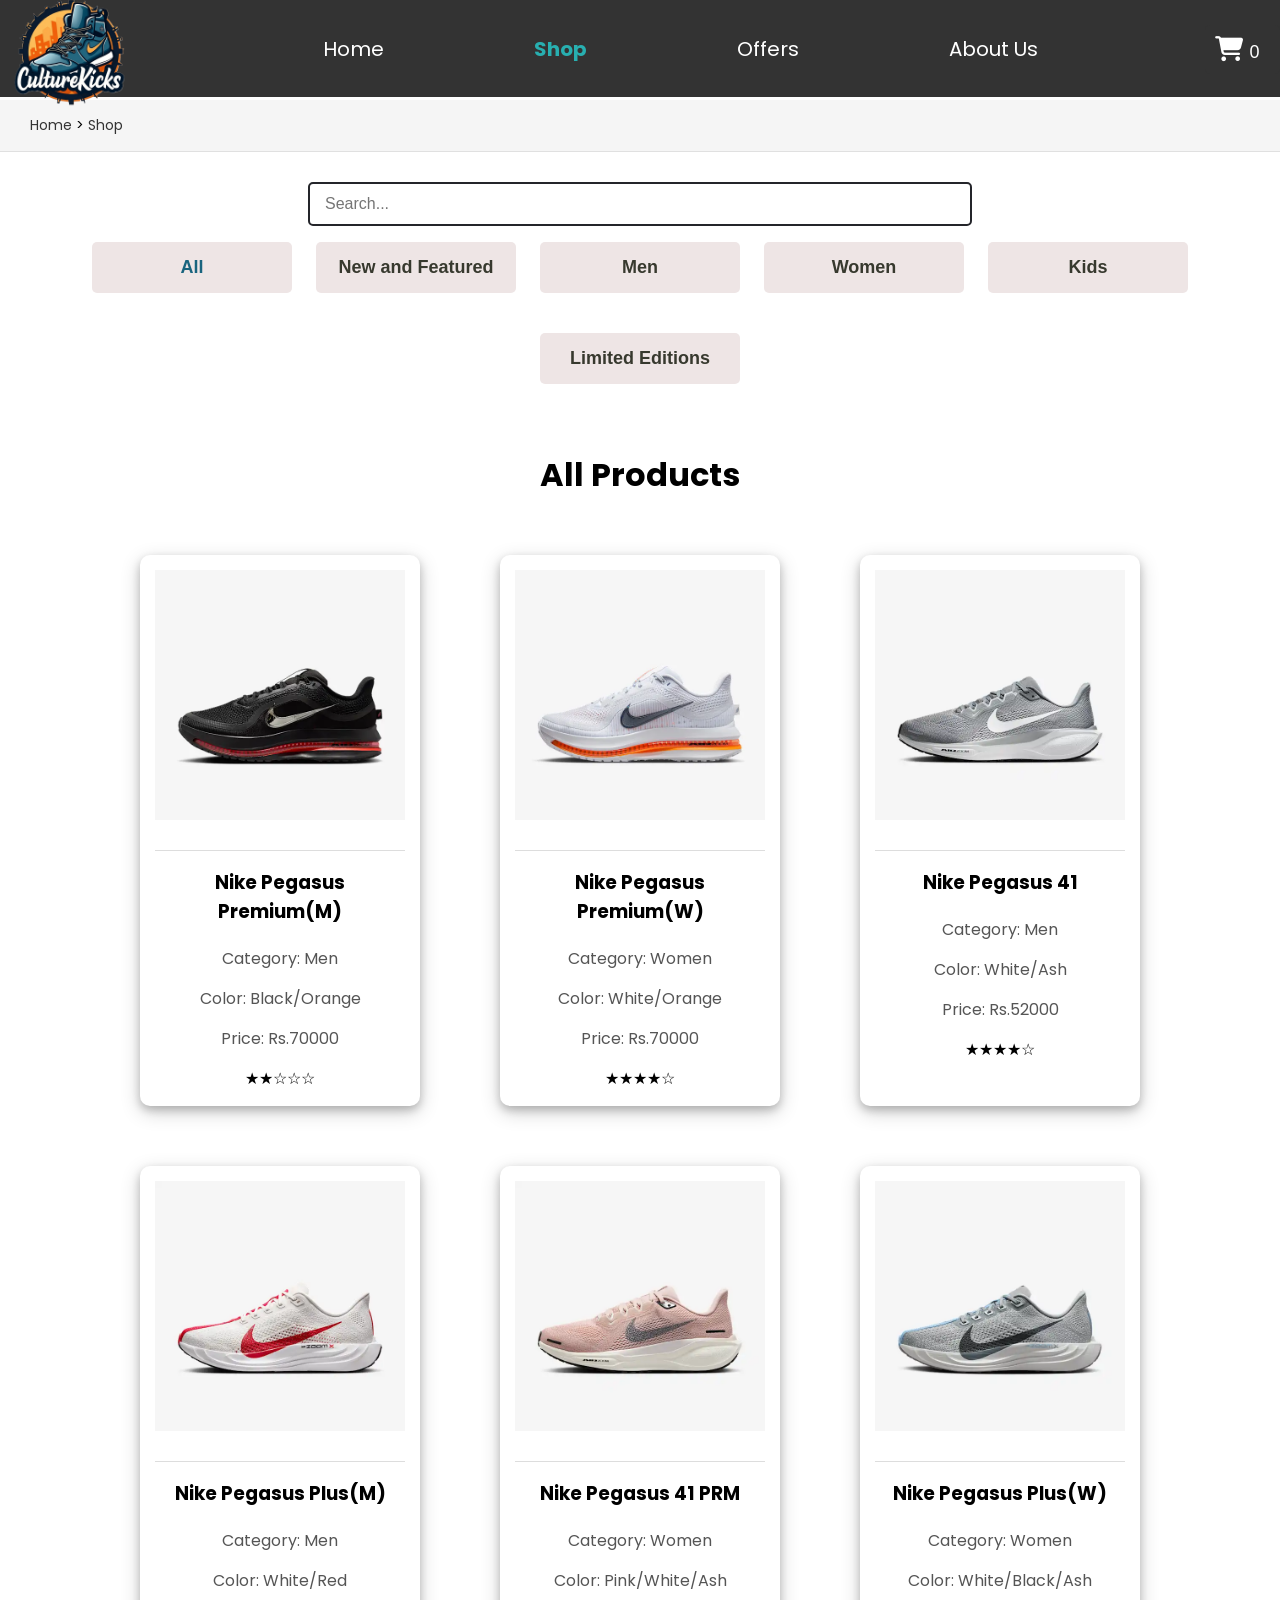
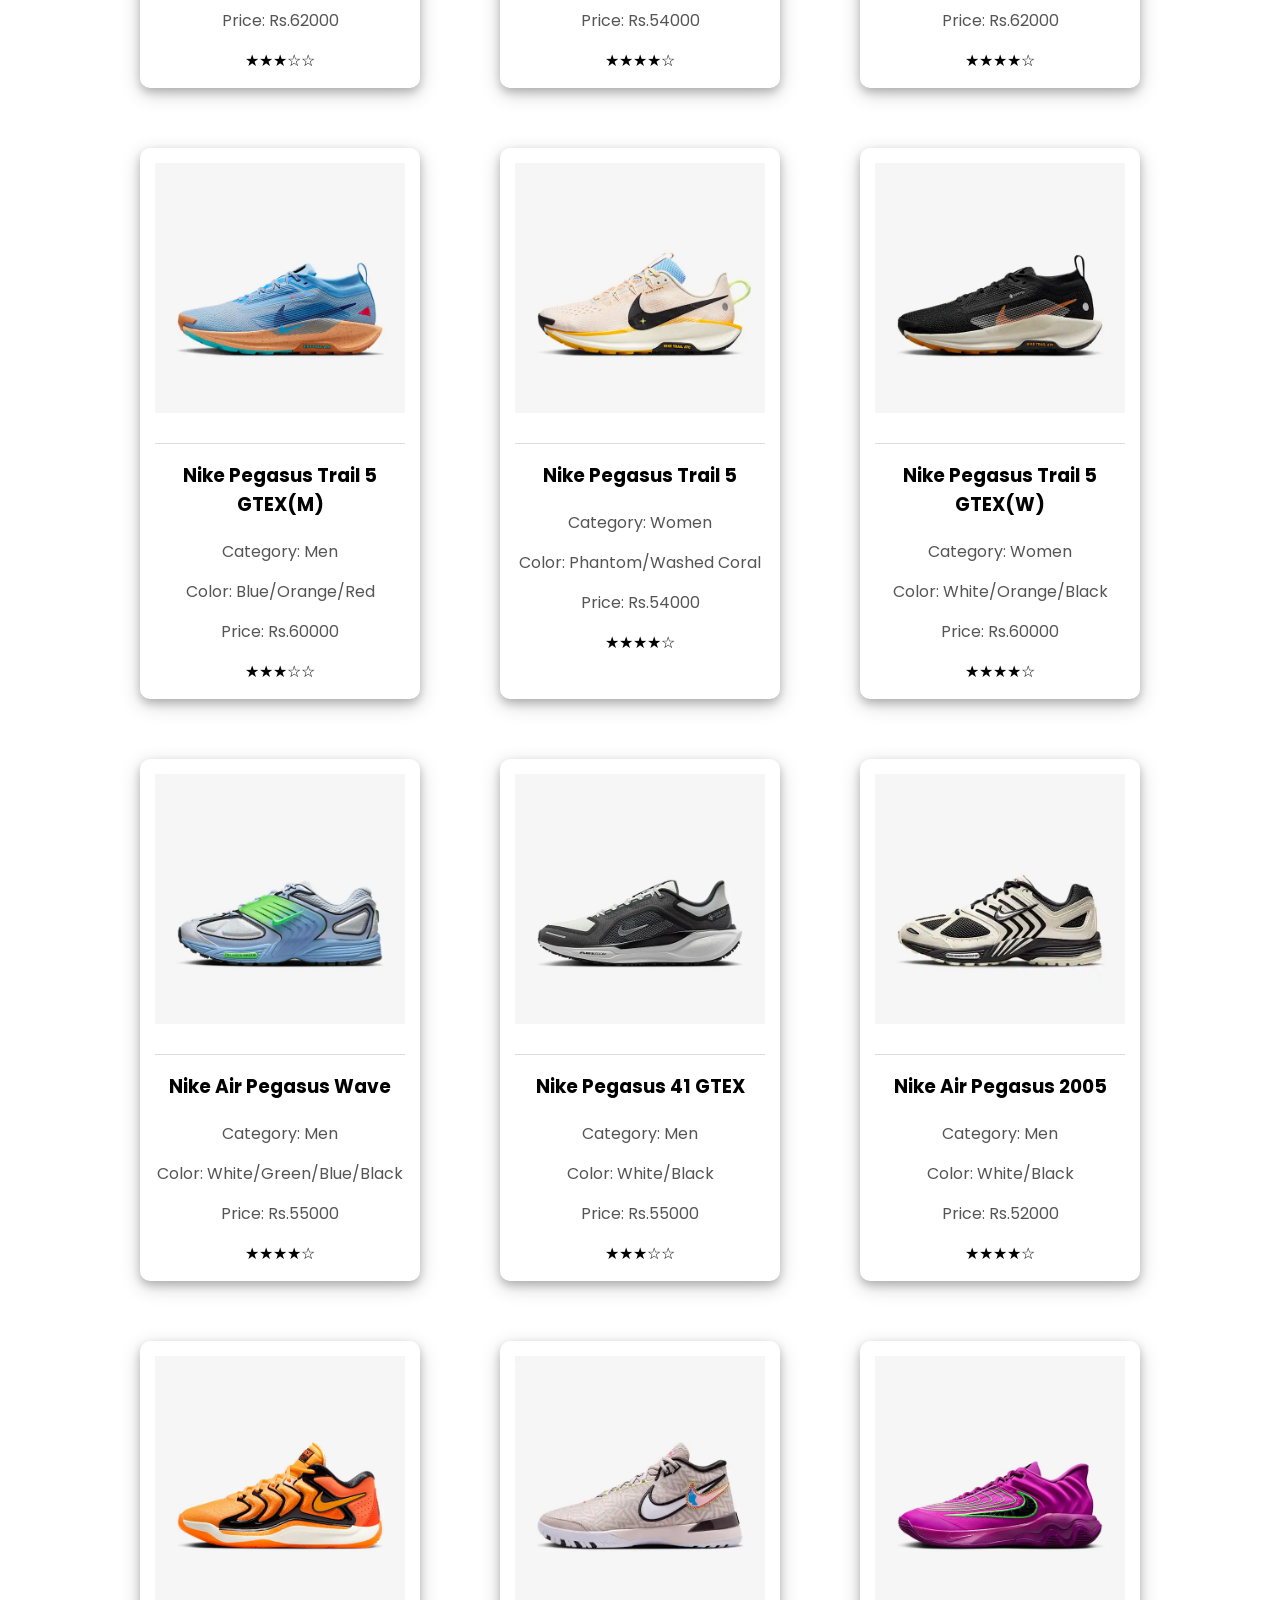
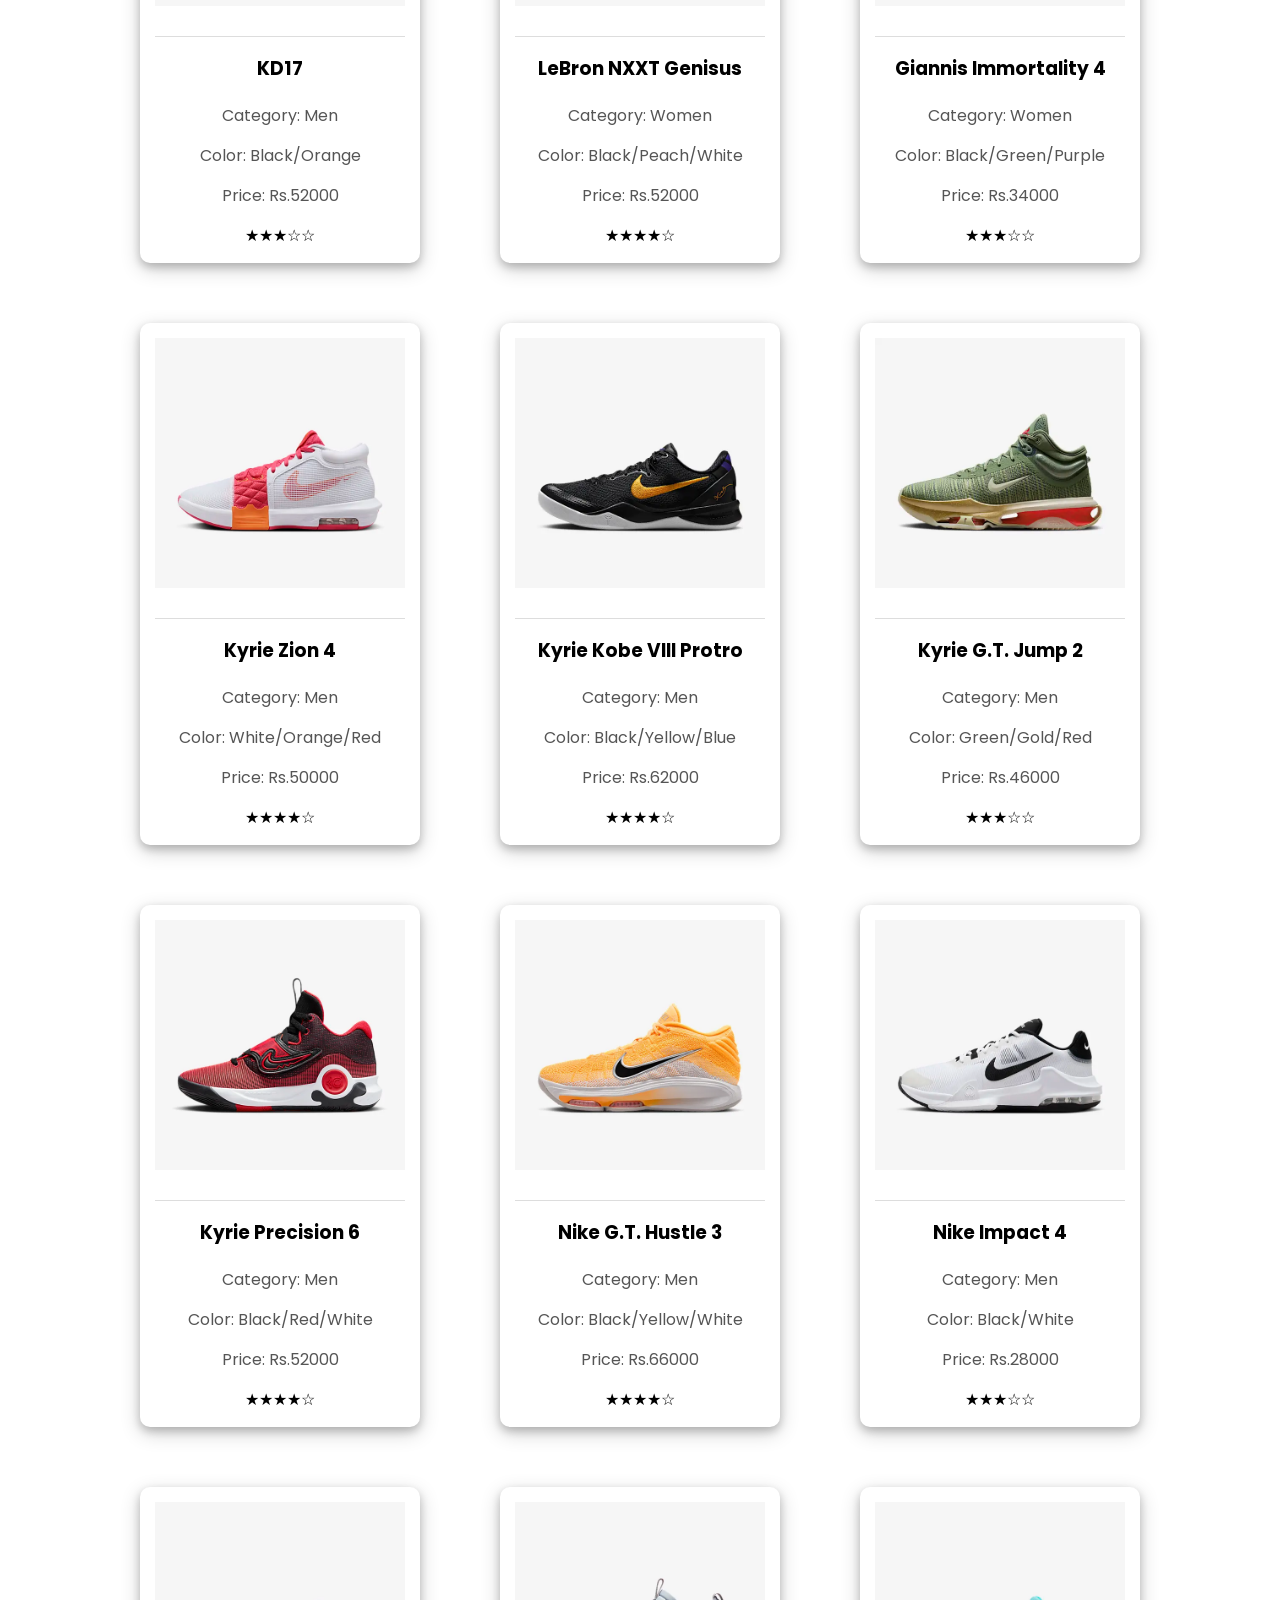
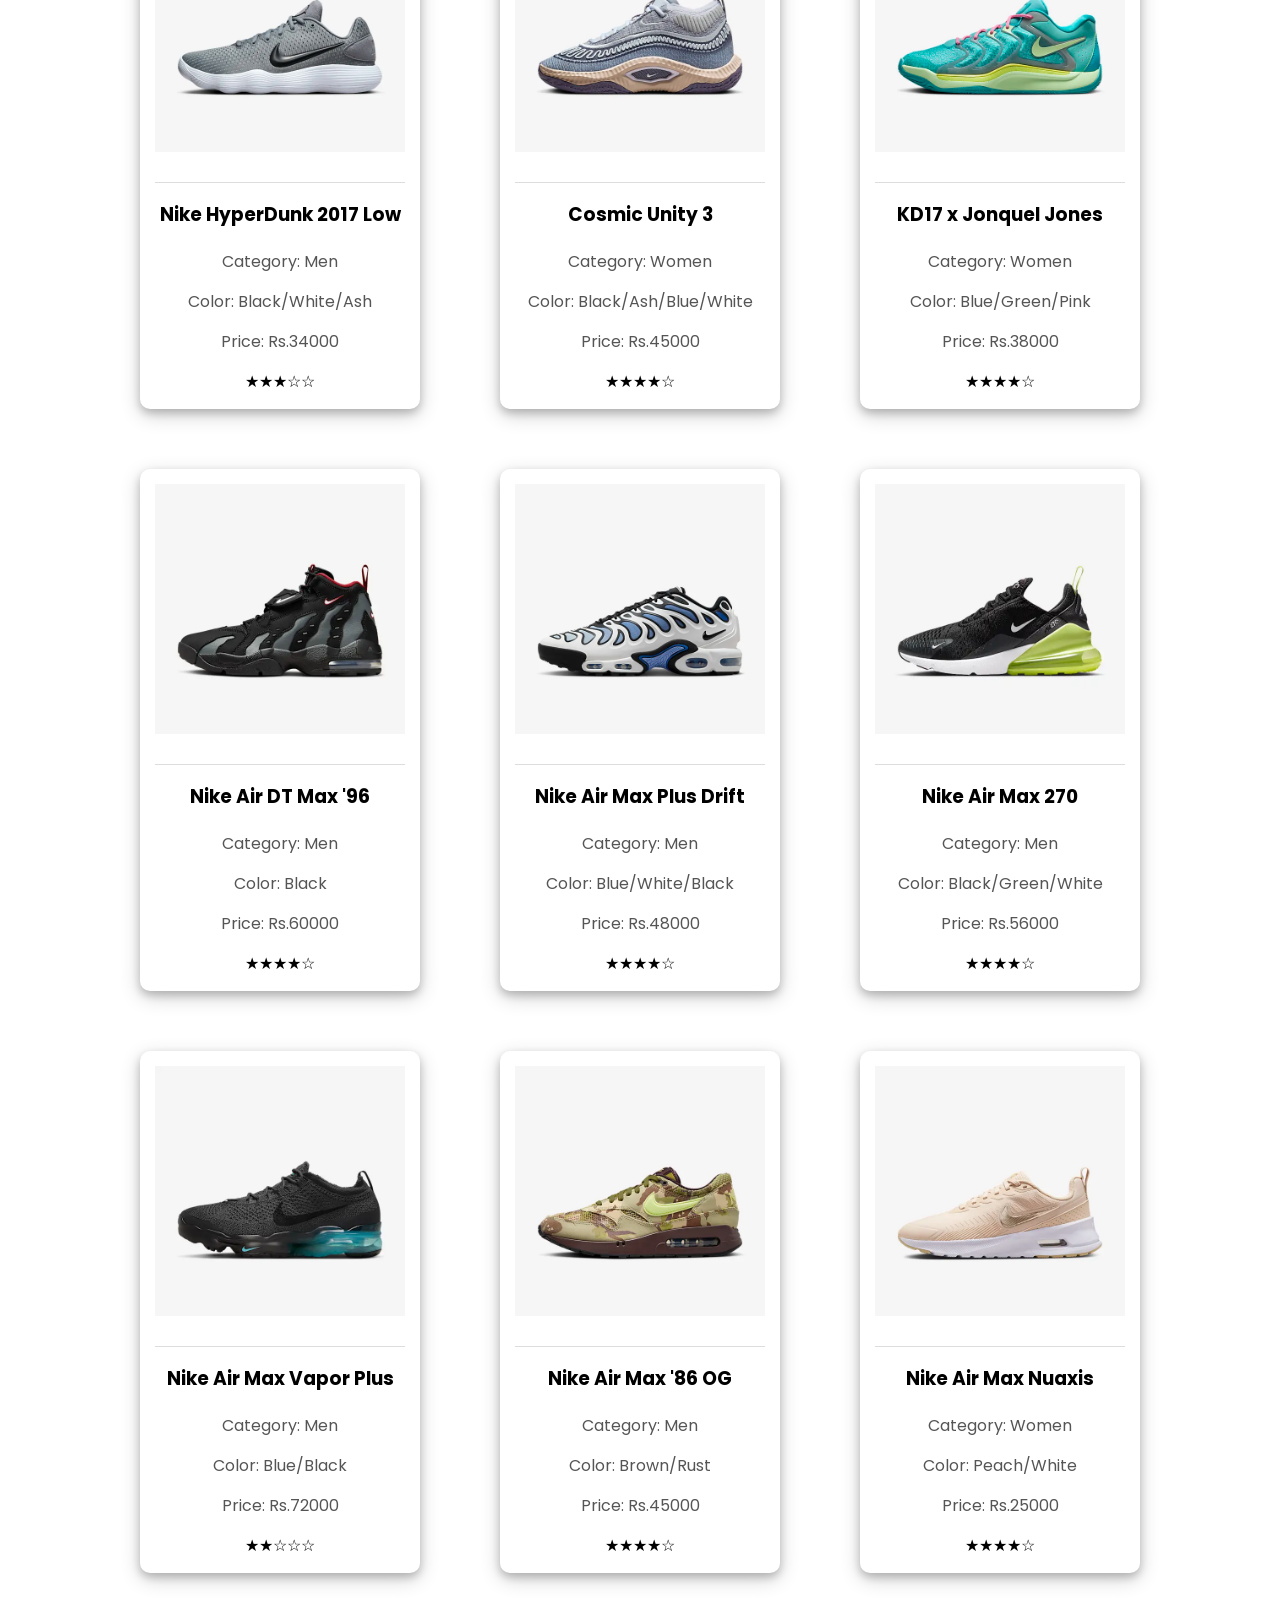
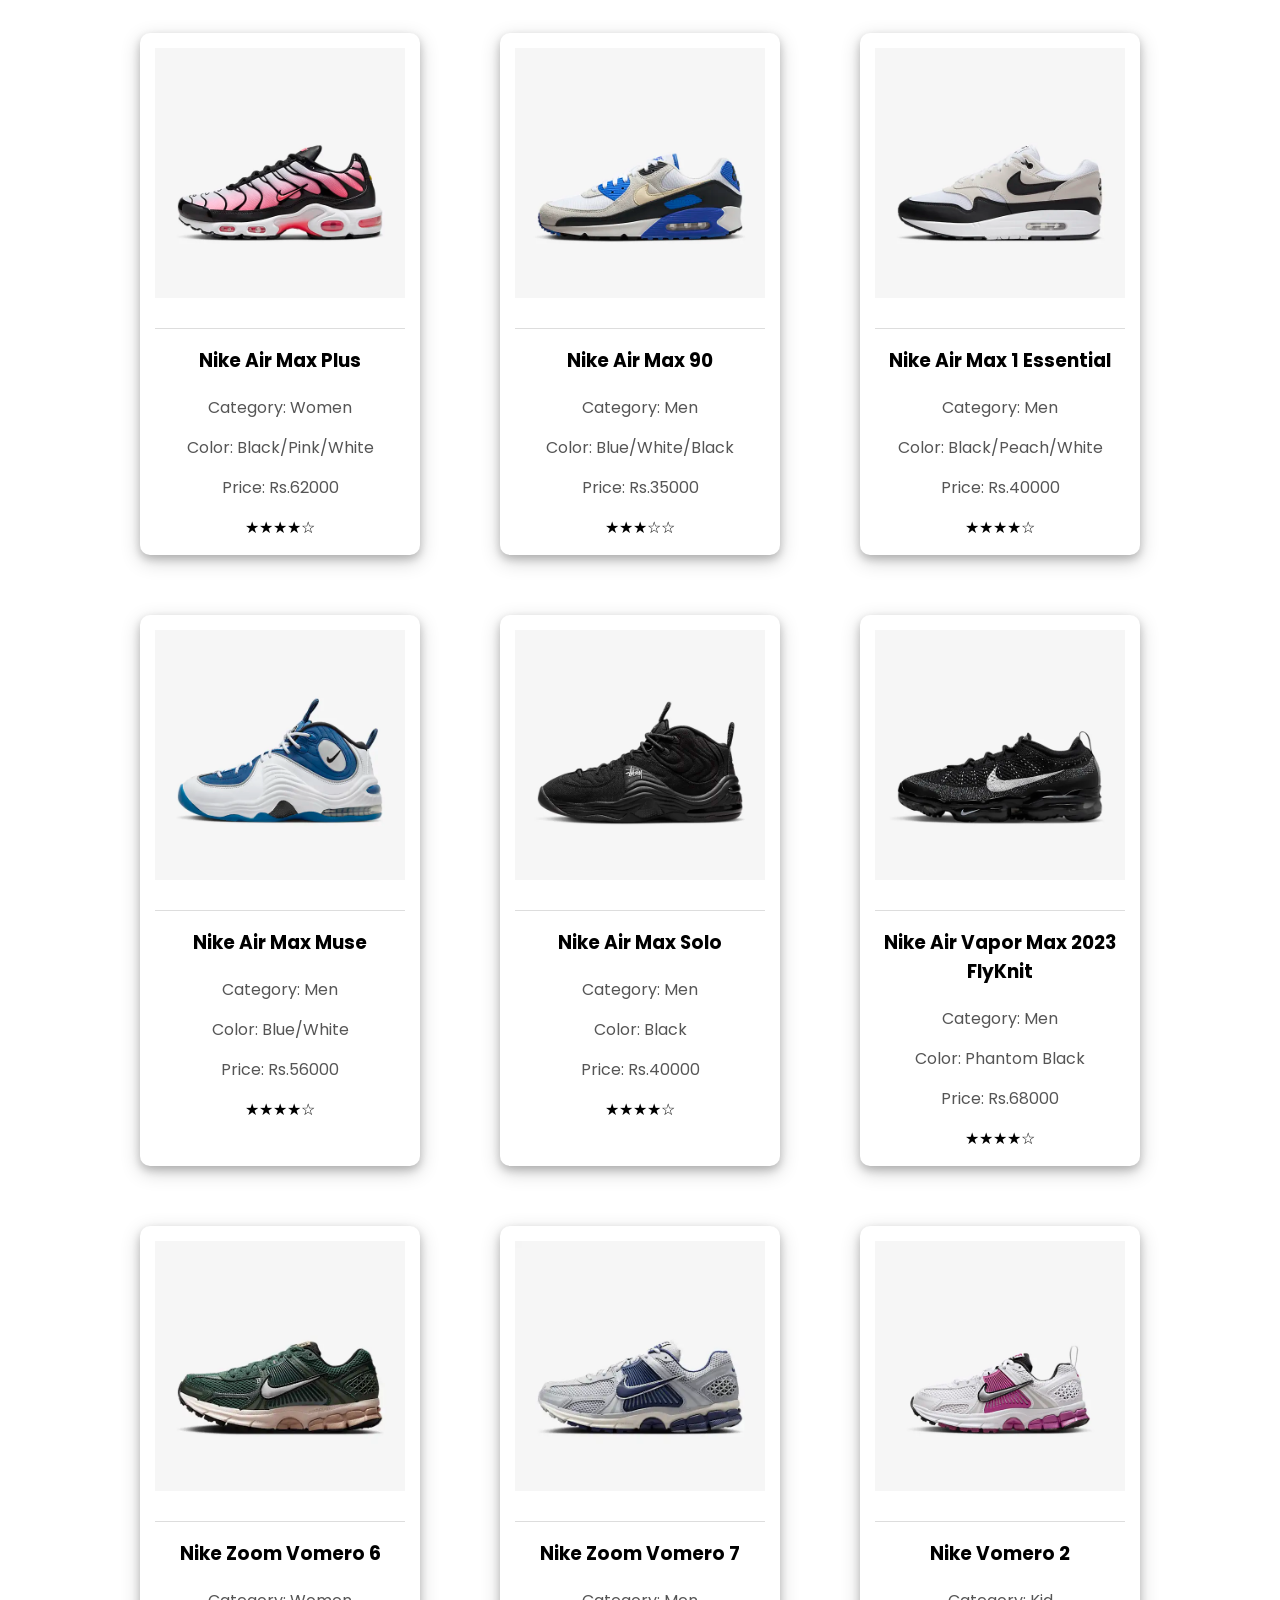
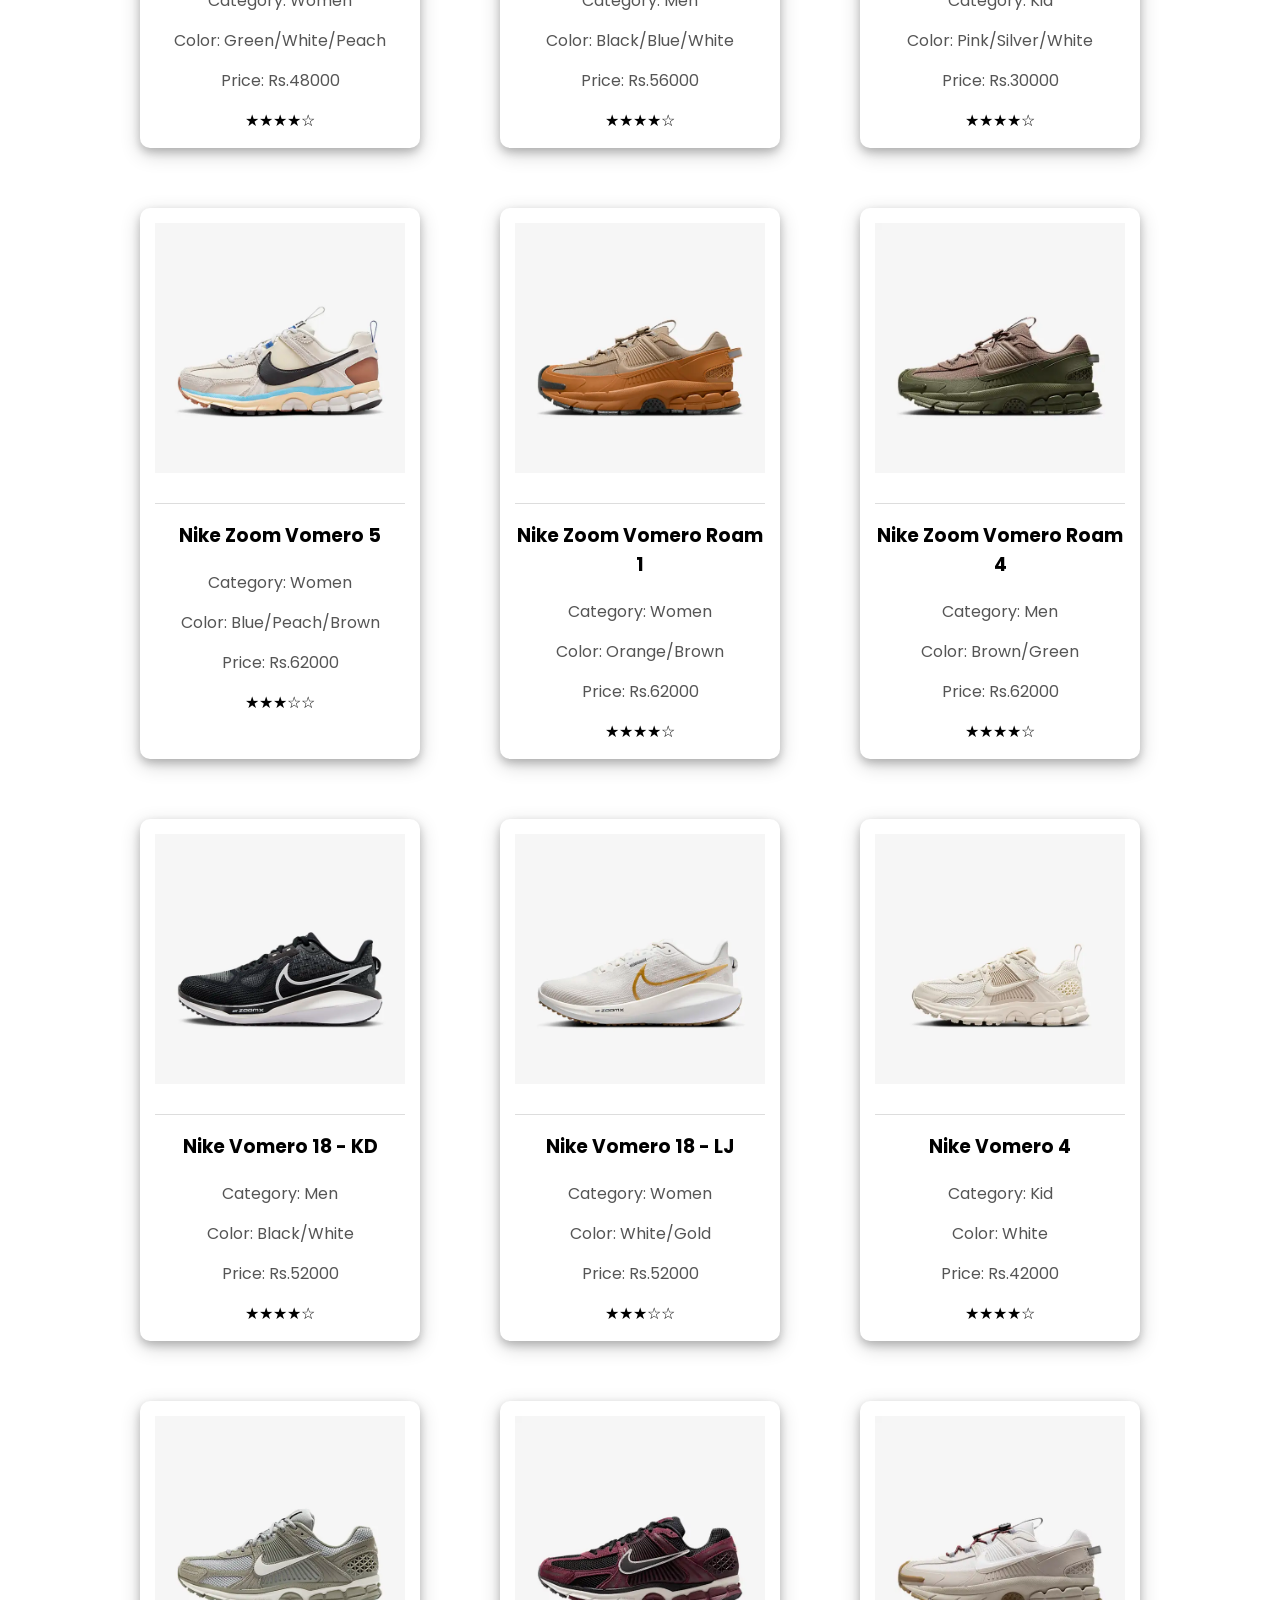
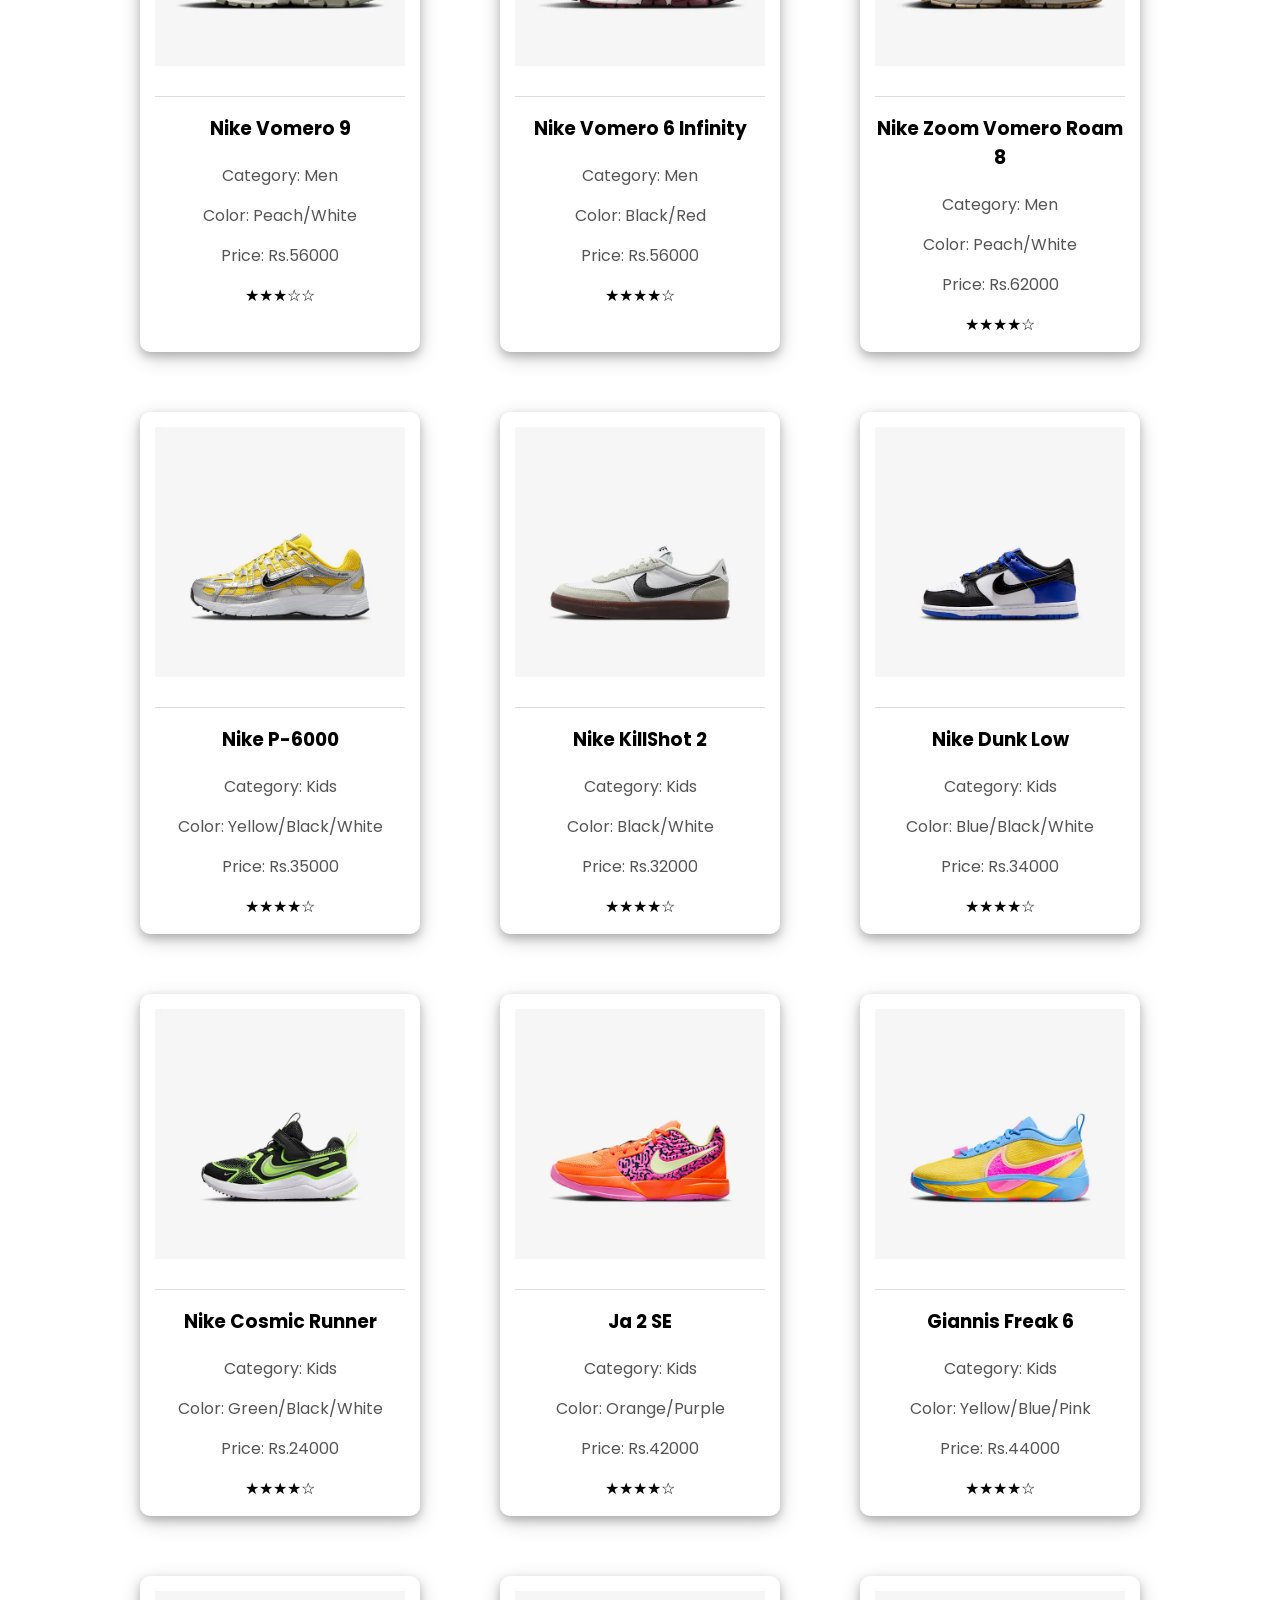
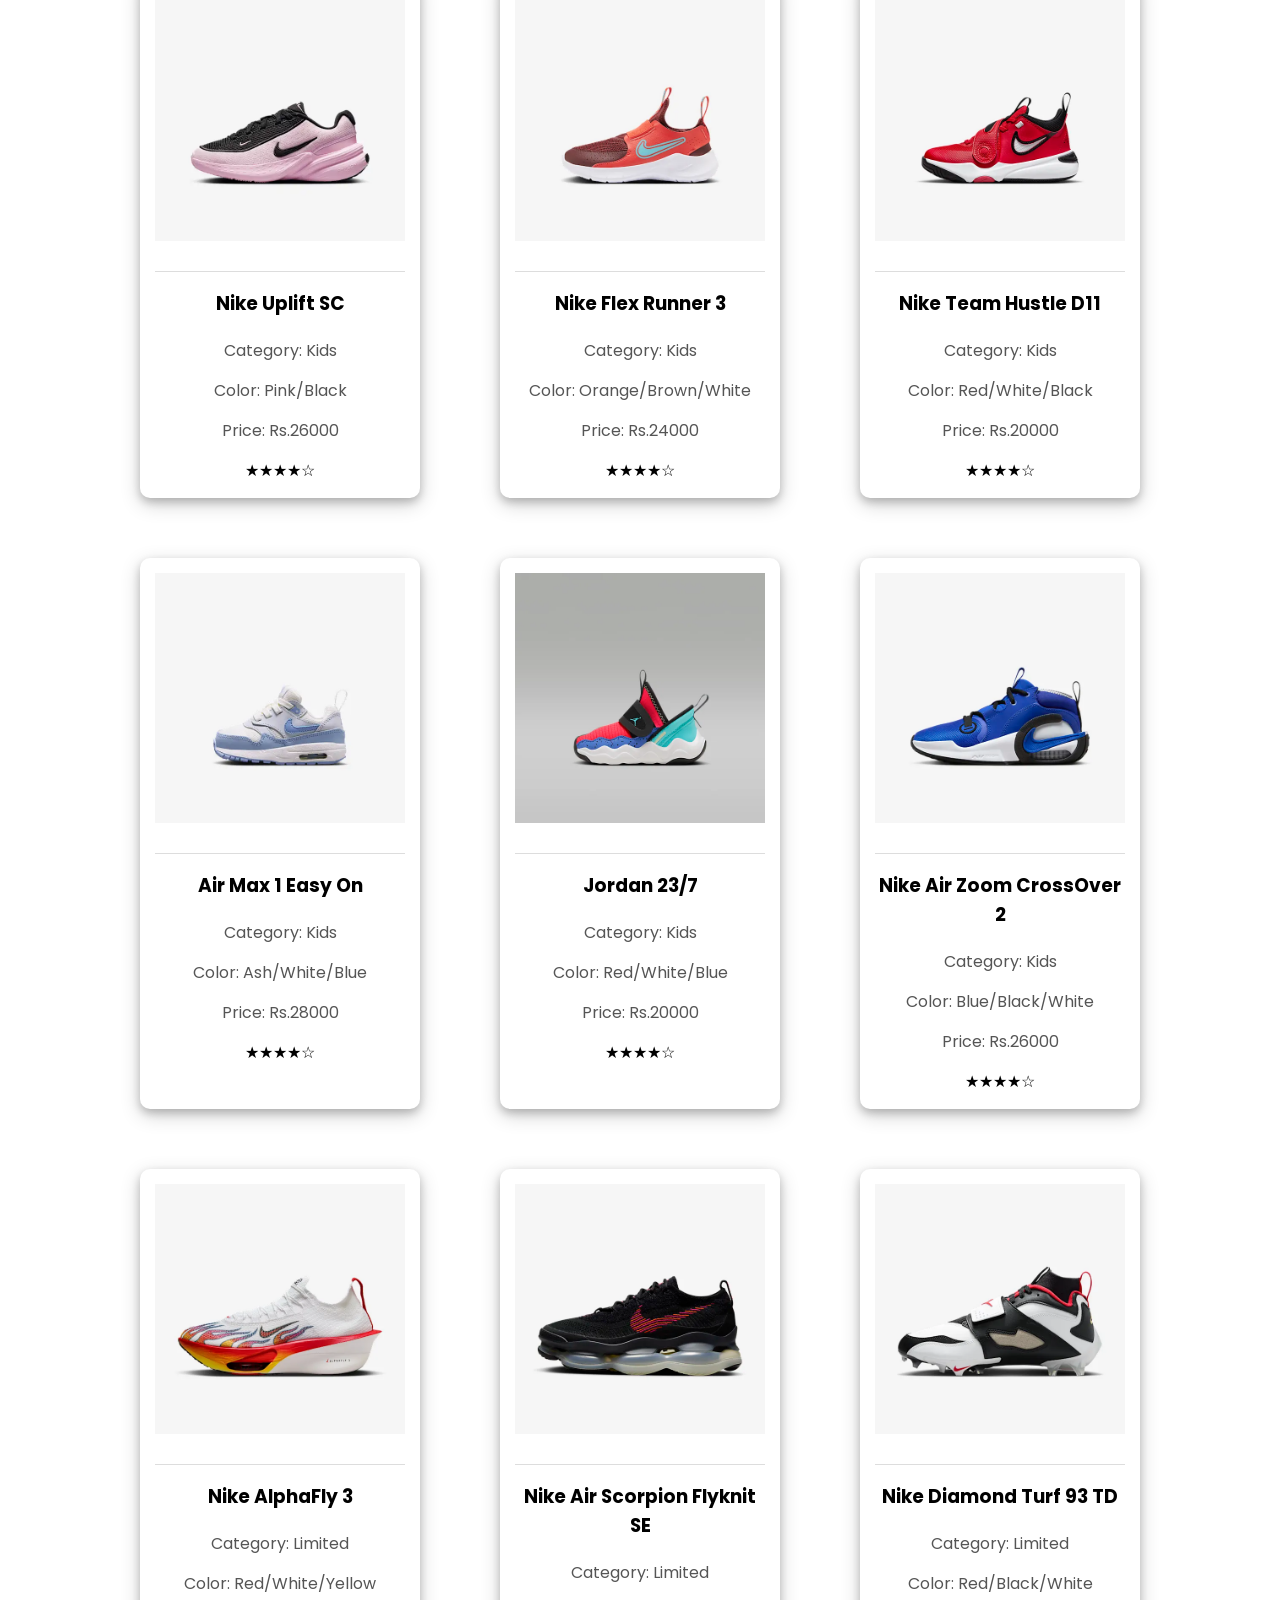
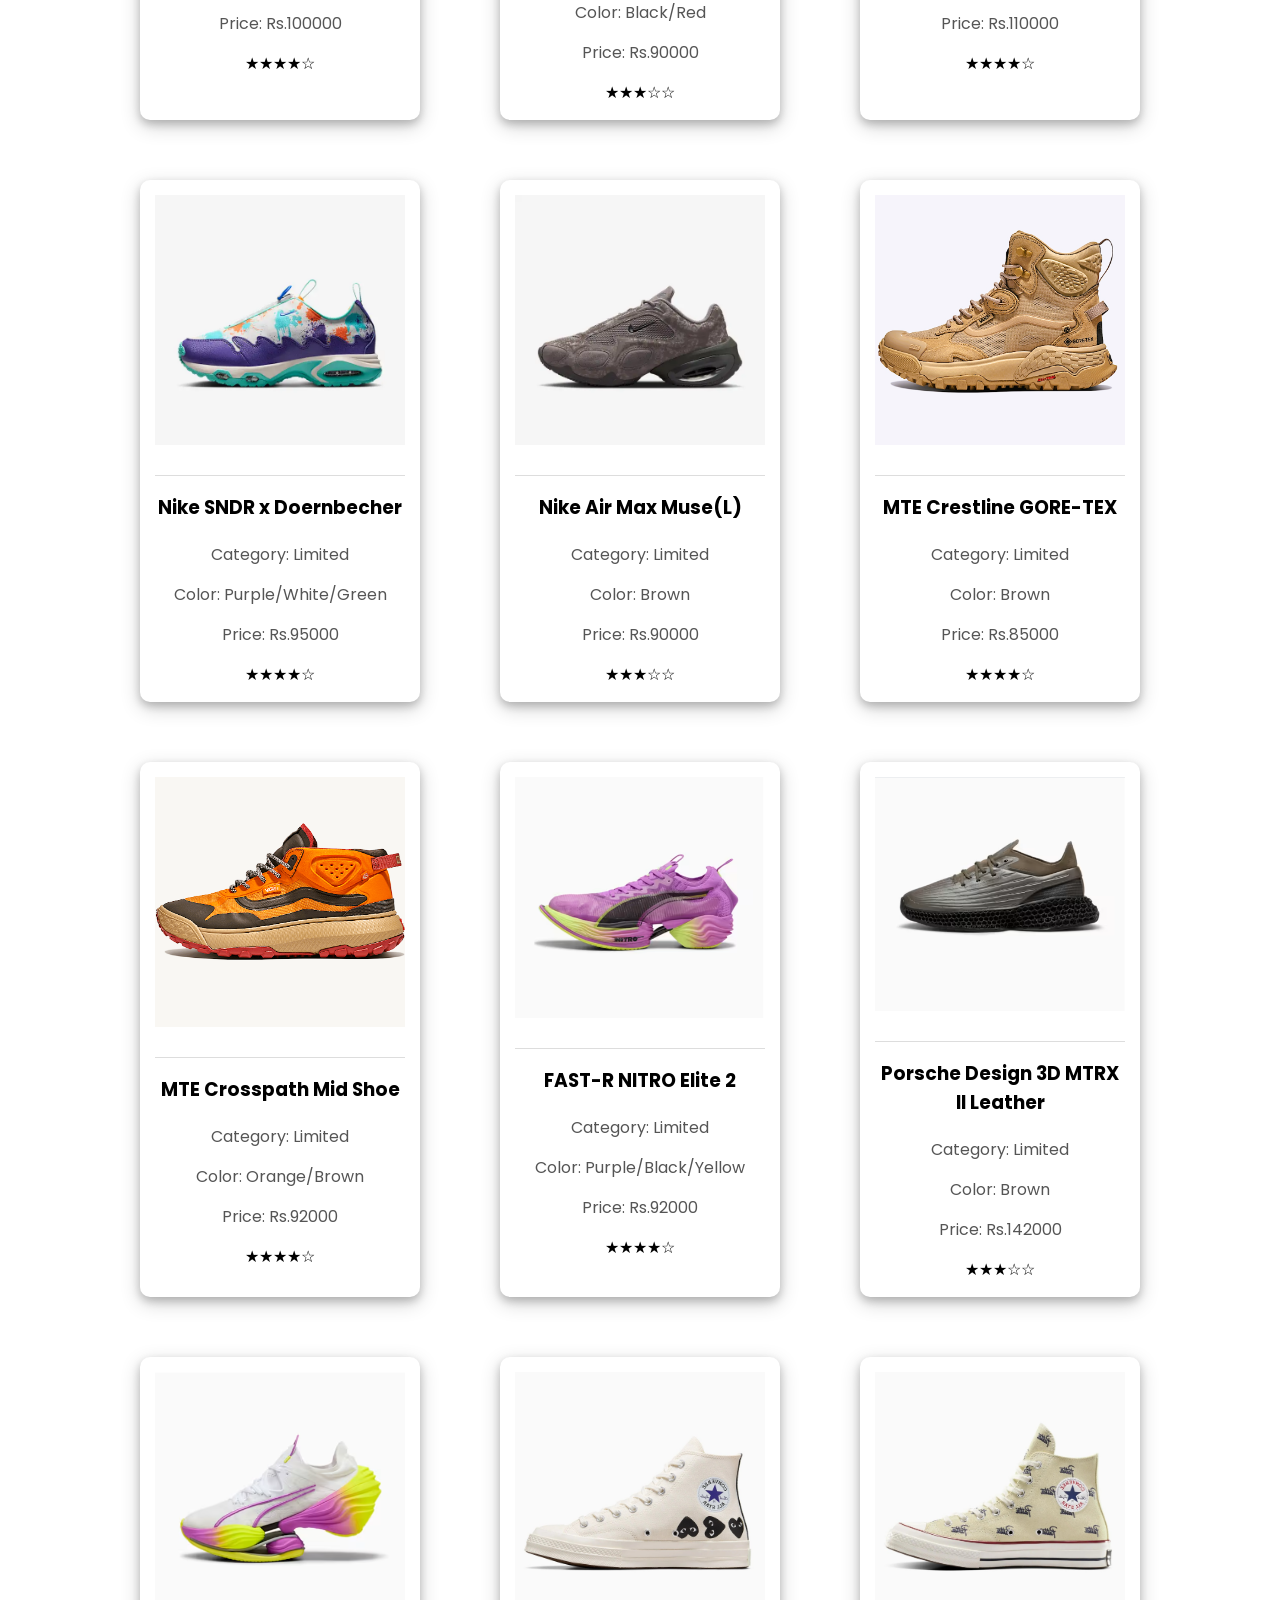
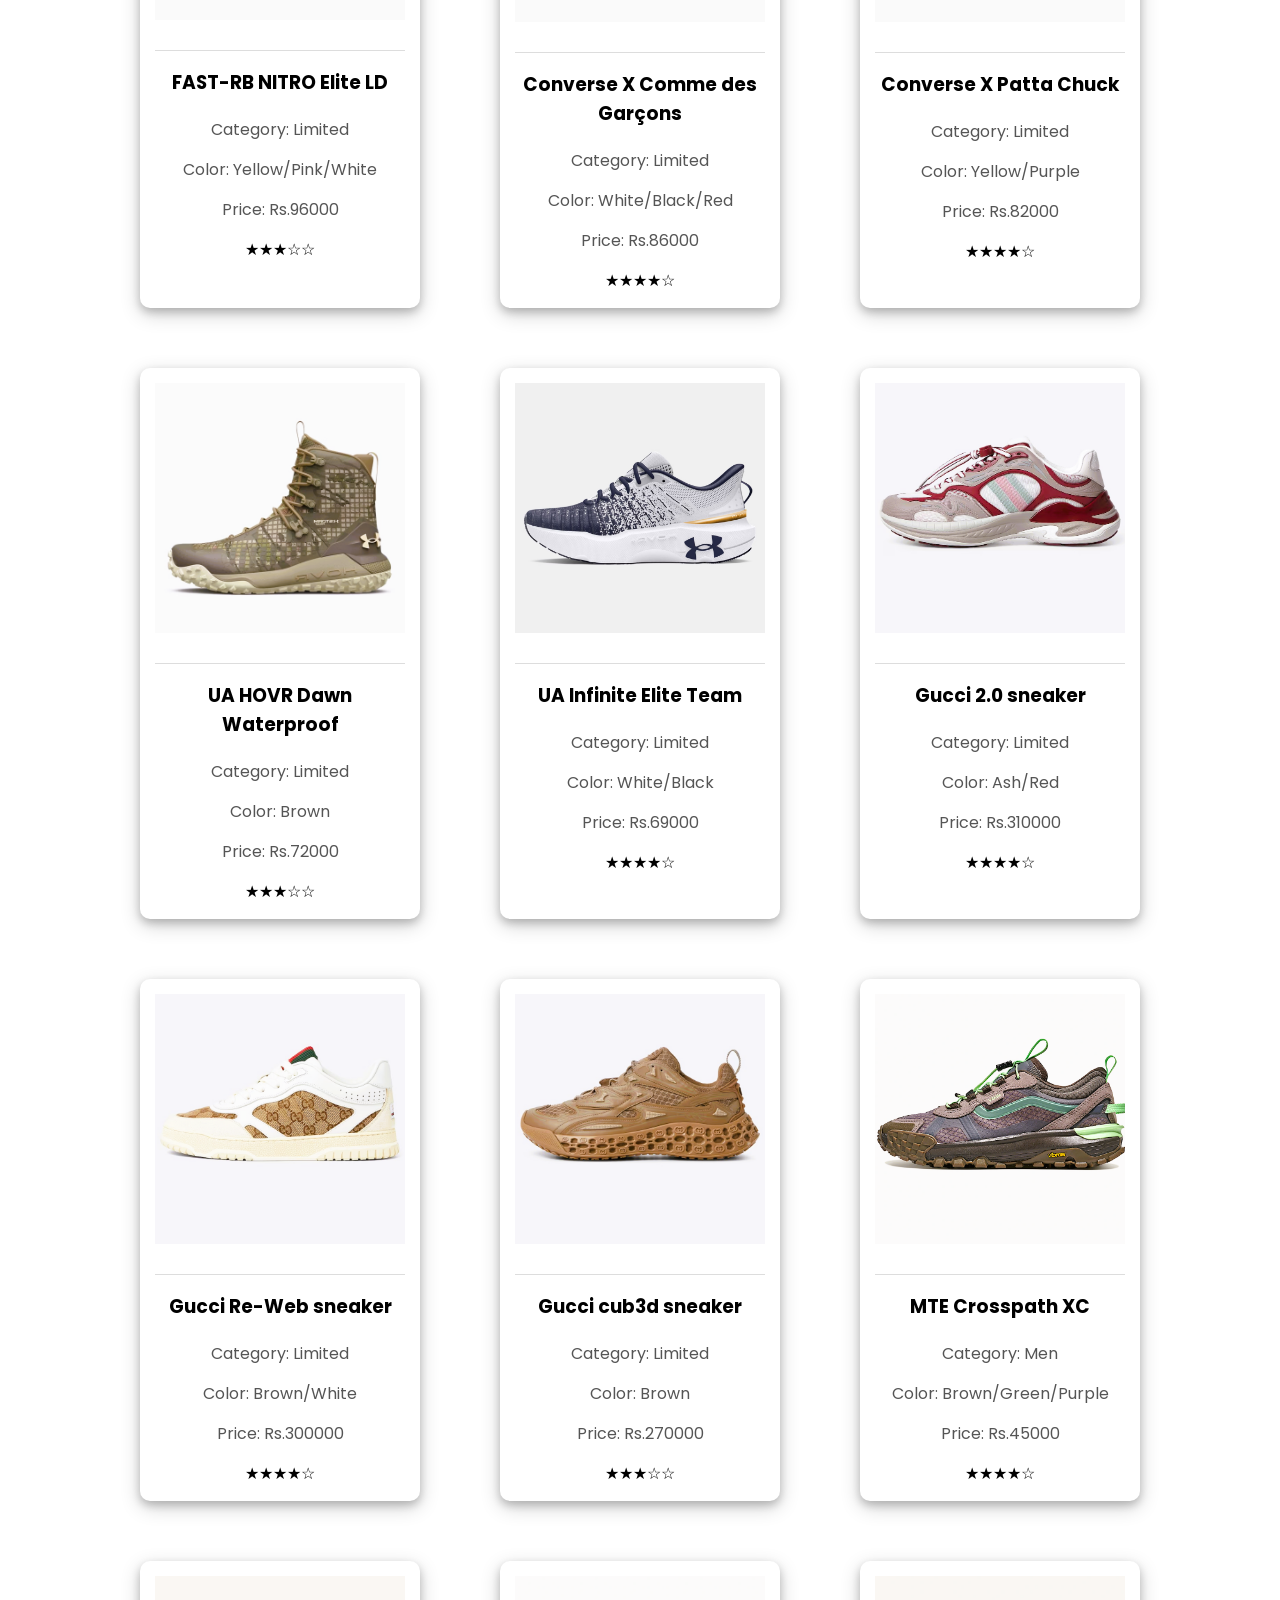
<file: ShopPage/Shop.html>
<!DOCTYPE html>
<html lang="en">
    <head>
        <meta charset="UTF-8">
        <meta name="viewport" content="width=device-width, initial-scale=1.0">
        <title>Shop | Culture Kicks</title>
        <link rel="icon" href="../Assets/Pictures/Logos/Logo4.png" type="image/x-icon">
        <link rel="stylesheet" href="Shop.css"> <!-- Links the CSS file -->
        <link rel="stylesheet" href="../Global.css">
        <link rel="stylesheet" href="https://cdnjs.cloudflare.com/ajax/libs/font-awesome/6.4.2/css/all.min.css"> <!-- Links the Font Awesome Icons -->
        <link href="https://fonts.googleapis.com/css2?family=Poppins:wght@300;400;500;600;700&display=swap" rel="stylesheet">
    </head>
    <body>
        <!-- Navigational Bar with Logo, Other Page Links, and Search Bar-->
        <div class="navbar">
            <a href="../Index/index.html"><img src="../Assets/Pictures/Logos/Logo4.png" alt="Logo" class="logo" > </a>
            <div class="nav-links">
                <a href="../Index/index.html">Home</a> 
                <a href="Shop.html" id="shop-btn">Shop</a>
                <a href="../OffersPage/Offers.html">Offers</a>
                <a href="../AboutUsPage/AboutUs.html">About Us</a>
            </div>
        </div>

        <!--BreadCrumbs-->
        <div class="breadcrumbs">
            <a href="../Index/index.html">Home</a> &gt; <span>Shop</span>
        </div>

        <!-- Search Bar -->
        <div class="search-container">
            <input type="text" aria-label="Search" class="search-bar-shop" id="search-bar" placeholder="Search..." class="search-input">
        </div>

        <!-- Filter Navigation -->
        <div class="filter-navigation">
            <button class="filter-btn" data-category="All">All</button>
            <button class="filter-btn" data-category="New and Featured">New and Featured</button>
            <button class="filter-btn" data-category="Men">Men</button>
            <button class="filter-btn" data-category="Women">Women</button>
            <button class="filter-btn" data-category="Kids">Kids</button>
            <button class="filter-btn" data-category="Limited">Limited Editions</button>
        </div>

        <!-- Product Container -->
        <div id="product-container"></div>

        <!-- Modal for Product Details -->
        <div id="product-modal" class="modal">
            <div class="modal-content">
                <span class="close-btn">&times;</span>
                <div class="product-detail-container">
                    <!-- Product Image -->
                    <div class="product-image">
                        <img id="modal-product-image" src="[data-uri]" alt="productImage">
                    </div>

                    <!-- Product Details -->
                    <div class="product-info">
                        <h2 id="modal-product-name">@#32</h2>
                        <div class="product-rating">
                            <span id="modal-product-rating" class="rating-value"></span>
                        </div>
                        <div class="product-meta">
                            <p><span id="modal-product-category"></span></p>
                            <p><span id="modal-product-color"></span></p>
                            <p><span id="modal-product-price"></span></p>
                        </div>
                        <p id="modal-product-description" class="product-description"></p>

                        <!--Size Selector-->
                        <div class="size-selection">
                            <label for="size-select">Size:</label>
                            <select id="size-select" class="size-options">
                                <option value="6">6</option>
                                <option value="7">7</option>
                                <option value="8">8</option>
                                <option value="9">9</option>
                                <option value="10">10</option>
                                <option value="11">11</option>
                                <option value="12">12</option>
                            </select>
                        </div>

                        <!-- Quantity Controls -->
                        <div class="quantity-controls">
                            <button id="decrease-quantity">-</button>
                            <span id="quantity">1</span>
                            <button id="increase-quantity">+</button>
                        </div>

                        <!-- Add to Cart Button -->
                        <button id="modal-add-to-cart" class="add-to-cart-btn">Add to Cart</button>
                    </div>
                </div>
            </div>
        </div>

        <!-- View Cart Button (as Icon) -->
        <button id="cart-btn">
            <i class="fa fa-shopping-cart"></i>
            <span id="cart-count">0</span>
        </button>

        <!-- Modal for Cart -->
        <div id="cart-modal" class="modal">
            <div class="cart-modal-content">
                <span class="close-btn">&times;</span>
                <h2>Your Cart</h2>
                <div id="modal-cart-items"></div>
                <div id="modal-total-price">
                    Total: Rs.<span id="modal-total-amount">0</span>
                </div>
                <button id="checkout-btn">Checkout</button>
            </div>
        </div>

        <!-- Footer -->
        <footer>
            <div class="footer-container">
                <!-- Contact Us -->
                <div class="footer-section">
                    <h3>Contact Us</h3>
                    <div class="contact-info">
                        <div class="contact-item">
                            <i class="fas fa-map-marker-alt"></i>
                            <span>No.100, Wata Mawatha</span>
                        </div>
                        <div class="contact-item">
                            <i class="fas fa-phone-alt"></i>
                            <span>+94 706 334 422</span>
                        </div>
                        <div class="contact-item">
                            <i class="fas fa-envelope"></i>
                            <span>info@culturekicks.com</span>
                        </div>
                    </div>
                </div>

                <!-- Opening Hours -->
                <div class="footer-section">
                    <h3>Opening Hours</h3>
                    <div class="opening-hours">
                        <span>Mon - Fri: 9:00 AM - 6:00 PM</span>
                        <span>Sat - Sun: 10:00 AM - 7:00 PM</span>
                    </div>
                </div>

                <!-- Follow Us -->
                <div class="footer-section">
                    <h3>Follow Us</h3>
                    <div class="social-icons">
                        <a href="https://instagram.com" aria-label="instagram" target="_blank"><i class="fab fa-instagram"></i></a>
                        <a href="https://facebook.com" aria-label="facebook" target="_blank"><i class="fab fa-facebook"></i></a>
                        <a href="https://tiktok.com" aria-label="tiktok" target="_blank"><i class="fab fa-tiktok"></i></a>
                    </div>
                </div>

                <!-- Payment Methods -->
                <div class="footer-section">
                    <h3>Payment Methods</h3>
                    <div class="payment-icons">
                        <i class="fab fa-cc-visa"></i>
                        <i class="fab fa-cc-paypal"></i>
                        <i class="fab fa-cc-mastercard"></i>
                        <i class="fab fa-cc-apple-pay"></i>
                    </div>
                </div>
            </div>

            <!-- Newsletter Section -->
            <div class="newsletter">
                <h3>Subscribe to our Newsletter</h3>
                <input type="email" aria-label="Email" placeholder="Enter your email">
                <button>Subscribe</button>
            </div>

            <!-- Footer copyright -->
            <div class="footer-bottom">
                <p>2025 CultureKicks All Rights Reserved</p>
            </div>
        </footer>
        <button id="backToTopBtn" title="Go to top">
            <i class="fas fa-arrow-up"></i> <!-- Font Awesome icon -->
        </button>

    <script src="Shop.js"></script>
    </body>
</html>
</file>
<file: Index/index.css>
body, html {
	margin: 0;  /* Remove default margin */
	padding: 0; /* Remove default padding */
    font-family: 'Poppins', sans-serif;
    background-color: white ;
}
		
/*Login, Sign Up and Login Icon */
.user-account-container {
    display: flex; /*Uses flexbox to align the items */
    margin-top: -2px;
    justify-content: flex-end;	 /* Aligns buttons to the right */
    gap: 15px; 	/* Adds space between buttons */
    padding: 10px; /* Spacing around the buttons */
}

.login-signup-button {
    background-color: #19647E;
    color: #EEE5E5;
    border: none;
    padding: 10px 20px;
    font-size: 16px;
    border-radius: 50px;
    cursor: pointer;
    transition: 0.3s, transform 0.3s;
    z-index: 1000;
}
	
.icon-button {
	background-color: #19647E;
	border: none;
	cursor: pointer;
	font-size: 24px;
	border-radius: 50px;
	color: #EEE5E5;
	transition: color 0.3s, transform 0.3s;
}

.login-signup-button:hover {
    background-color: #28AFB0;
	transform: scale(1.1);
}
		
.icon-button:hover {
	background-color: #28AFB0;
	transform: scale(1.1);
}

/* Logout Button Styles */
.logout-container {
    position: absolute;
    top: 120px;
    right: 20px;
    background-color: #fff;
    border-radius: 5px;
    box-shadow: 0 2px 10px rgba(0, 0, 0, 0.2);
    z-index: 1001;
    padding: 10px;
    display: none;
}

.logout-button {
    background-color: #ff0033;
    color: white;
    border: none;
    padding: 8px 16px;
    border-radius: 5px;
    cursor: pointer;
    font-size: 14px;
    transition: background-color 0.3s;
}

.logout-button:hover {
    background-color: #cc0029;
}

/* Profile icon position adjustment */
.user-account-container {
    position: relative;
}


/* Navigation Bar - Logo */
.logo {
	height: 60px; /* Set the size of the Logo */
    margin-top: 10px;
	transform: scale(2.15); /* makes it larger */
    margin-left: 20px;
}

/* Navigation Bar - Links to options */
.nav-links {
	display: flex; /* Uses flexbox for layout */
	gap: 150px; /* Space between each link */
	flex-grow: 1; /* Expands the links to fill the available spaces */
	justify-content: center; /* Centers the links */
}

.nav-links a {
	color: white; /* Link color */
	text-decoration: none; /* Remove Underline */
	font-size: 20px; /* Font size for the links */
}


/* Navigation Bar - Cart Icon*/
.cart-icon {
	font-size: 30px; /*Size of the Cart Icon */
	color: white; /* Icon color */
	cursor: pointer; /* Cursor change on hover */
	margin-left: 20px; /*Adds space between the search bar and the cart */
}

/* Breadcrumbs */
.breadcrumbs {
    padding: 15px 30px;
    background-color: #f5f5f5;
    font-size: 14px;
    margin-top: 90px;
    margin-bottom: 10px;
    border-bottom: 1px solid #e0e0e0;
    z-index: 1000;
}

.breadcrumbs a {
    color: #333;
    text-decoration: none;
    transition: color 0.3s;
}

.breadcrumbs a:hover {
    color: #ff0033;
    text-decoration: underline;
}

.breadcrumbs span {
    color: #666;
}

/* Banner Section */
.banner-container {
	position: relative; /* Allows elements inside to be positioned */
	width: 100%;
	height: 90vh; /* Takes up 90% of the screen height */
	overflow: hidden;
	margin-top: 10px;
}

/* Text Overlay */
.text-overlay {
	position: absolute; /* Text over the banner */
	top: 50%;
	left: 50%;
	transform: translate(-50%, -50%);
	text-align: center;
	color: white;
	font-size: 36px;
	font-weight: bold;
	background: rgba(0, 0, 0, 0.5); /* Add a transparent black background */
	padding: 20px;
	border-radius: 10px;
	z-index: 10;
	white-space: nowrap; /*Ensures the text stays on one line */
}

/* Slogan */
.slogan {
	font-size: 24px;
	margin-top: 10px;
}

/* Explore Button */
.explore-button {
	display: inline-block;
	margin-top: 20px;
	padding: 12px 24px;
	background-color: #19647E;
	color: #EEE5E5;
	font-size: 20px;
	text-decoration: none;
	border-radius: 30px;
	text-align: center;
	transition: background-color 0.3s ease;
	z-index: 10; /*Makes sure that the button stays on top of the images */
}

.explore-button:hover {
	background-color: #28afb0;
}

/* Slideshow */
.slideshow {
	/* Fills the banner space for images to transition smoothly */
	position: absolute; 
	width: 100%;
	height: 100%;
}

.slide.active {
	opacity: 1; /* Only active slide is visible */
}

.slide {
	position: absolute;
	width: 100%;
	height: 100%;
	object-fit: cover;
	opacity: 0;
	transition: opacity 1s ease-in-out;
}

/* Brand Logos Container */
.brand-logos-container {
    display: flex; /* Flexbox layout for arranging elements */
    align-items: center; /* Centers items vertically */
    justify-content: center; /* Centers items horizontally */
    position: relative;
    margin: 100px 0; /* Space around the container */
}

.arrow {
    background-color: transparent; /* Makes the button background invisible */
    border: none;
    font-size: 30px;
    color: #333;
    cursor: pointer;
    z-index: 2; /* Ensures the arrow appears above the other elements */
	position: absolute;
    top: 50%;
    transform: translateY(-50%); /* Center vertically */
}

.left-arrow {
    position: absolute;
    left: 50px;
}

.right-arrow {
    position: absolute;
    right: 50px;
}

/* Scrollable Logos Container */
.logos-scroll {
    display: flex;
    overflow-x: scroll; /* Horizontal scrolling */
    gap: 120px; /* Space between the logos */
    width: 80%; /* Adjust width */
    max-width: 1200px; /* Limit the max width */
    scroll-behavior: smooth; /* Smooth scrolling */
	justify-content: space-evenly; /* Distributing Logos Equally */
	padding: 0 40px; 
}

.logo-container {
	background-color: black; 
    width: 120px; 
    height: 120px; 
    display: flex;
    justify-content: center; 
    align-items: center; 
    padding: 10px;
    border-radius: 10px; 
}

.brand-logo {
    height: 120px; /* Adjust the height of brand logos */
    width: auto;
    object-fit: contain; /* Ensures the logos doesn't stretch */
    flex-shrink: 0; /* Prevent logos from shrinking */
    transition: transform 0.3s ease-in-out;
}

/* Hide the scrollbar for a cleaner look */
.logos-scroll::-webkit-scrollbar {
    display: none;
}

/* Hover effect for logos */
.brand-logo:hover {
    transform: scale(1.1); /*Enlarges the logo 10% on hover */
}

/* Style for the Special Offers Banner */
.offers-banner {
	background: linear-gradient(to bottom, #28AFB0, #19647E); /* Gradient */
    position: relative; 
    color: white; 
    text-align: center;
    padding: 50px 0; 
	margin: 0 3.5%; 
	border-radius: 20px; 
	box-shadow: 0 4px 10px rgba(0, 0, 0, 0.5); 
	
}

/* Style for the text */
.offers-banner h1 {
    font-size: 40px;
    margin-bottom: 20px;
	font-weight: bold /* Adds shadow to make text stand out */
}

.offers-banner p {
    font-size: 30px;
    font-weight: lighter;
}

/*Creates a fade-in effect */
@keyframes fadeIn {
    0% { opacity: 0; transform: translateY(20px); }
    100% { opacity: 1; transform: translateY(0); }
} /* Starts transparent and ends fully visible */

.offers-banner h1, .offers-banner p {
    animation: fadeIn 10s ease-out;
}

.scroll-btn {
    background: #28AFB0;
    border: none;
    font-size: 24px;
    cursor: pointer;
    color: black;
    padding: 10px;
    transition: 0.3s;
	border-radius: 40px;
}

.scroll-btn:hover {
    color: #ff0033;
}

.size-promotions-container {
    display: flex;
    align-items: center; 
    justify-content: center;
    gap: 20px; 
    margin-top: 40px; 
}

.size-promotions-wrapper {
    width: 85%; /* Adjust width to fit 3 items */
    overflow: hidden; 
	position: relative;
	
}

.size-promotions {
    display: flex;
    gap: 16px;
    transition: transform 0.5s ease-in-out;
	width: max-content; /* Ensures the content size adjusts dynamically */
}

.promo-box {
    min-width: 15%; /* 3 items per view */
    background-color: #1a1a1a;
    color: white;
    padding: 0;
    text-align: center;
    border-radius: 20px;
	height: 415px;
	position: relative;
	transition: transform 0.3s, box-shadow 0.3s;
    overflow: hidden;
    flex-shrink: 0;
}

.promo-box:hover {
    transform: scale(1.05); /* Enlarges the box slightly */
    box-shadow: 0 4px 10px rgba(0, 0, 0, 0.7); /* Increases the shadow */
}

.promo-image {
    width: 100%; /* Ensure the image fills the box */
    height: 100%;
    object-fit: cover; /* Ensures the image covers the box without distortion */
    border-radius: 20px; /* Match the box's border radius */
}

/* Style for Shop Deals Button */
.shop-deals-btn {
    display: inline-block;
    margin-top: 20px;
    padding: 12px 24px;
    background-color: #19647E; 
    color: #EEE5E5;
    font-size: 20px;
    text-decoration: none;
    border-radius: 30px;
    text-align: center;
    transition: background-color 0.3s ease;
	margin-left: auto;
	margin-right: auto;
	width: 120px;
	display: block; /* Allows centering with auto margin */
}

.shop-deals-btn:hover {
    background-color: #28AFB0; /* Slightly darker shade on hover */
}

/* Newly Released Collections Section */
.new-collections-section {
    text-align: center;
    margin-top: 80px; 
}

.new-collections-section h2 {
    font-size: 30px;
    color: #333; 
    font-weight: bold;
	text-align: center;
    text-transform: uppercase; 
    margin-bottom: 15px; 
}

/* Container for the 4 rectangles (2 per row) */
.collections-container {
    display: grid;
	grid-template-columns: 1fr 1fr; /* Two columns */
	gap: 15px; /*Space between the items */
	width: 100%;
    max-width: 1200px;
    margin: 0 auto; /* Center the container */
	padding: 10px;
}

/* Individual collection items (rectangles) */
.collection-item {
    width: 100%; /*Ensures that it takes the full column width */
    height: 320px;
    background-color: #333; 
    border-radius: 10px; 
	position: relative;
	text-align: center;
	overflow: hidden;
    box-shadow: 0 4px 10px rgba(0, 0, 0, 0.3); /* shadow effect */
}

/* Image carousel within each collection box */
.image-carousel {
    position: relative;
    width: 100%;
    height: 100%;
    display: flex;
    flex-direction: row;
    overflow: hidden;
}

.carousel-image {
    width: 100%;
    height: 100%;
    object-fit: cover;
	object-position: center;
    opacity: 0;
    transition: opacity 1s ease-in-out;
	position: absolute;
	top: 0;
	left: 0;
	z-index:-1;
}

.carousel-image.active {
    opacity: 1;
    z-index: 1; /* Bring active image to the front */
}

/* Prepares next image for transition */
.carousel-image.next {
    opacity: 1;
    z-index: 1;
}

.collection-text {
    position: absolute;
    top: 50%;
    left: 50%;
    transform: translate(-50%, -50%);
    color: #ffffff;
    text-align: center;
    background: rgba(0, 0, 0, 0.45); /* Uses a semi transparent black background */
    padding: 20px;
    border-radius: 10px;
    width: 80%;
	z-index: 20; /* Ensures text is above images */
    display: flex;
    flex-direction: column;
    align-items: center;
}

.collection-text h2 {
    font-size: 22px;
    margin-bottom: 10px;
	color: #43f1f1;
}

.collection-text p {
    font-family: 'Poppins', sans-serif;
    font-size: 20px;
    font-weight: 700;
    margin-bottom: 15px;
}

.shop-button {
    display: inline-block;
    background-color: #19647E;
    color: #EEE5E5;
    padding: 10px 20px;
    text-decoration: none;
    font-size: 16px;
    border-radius: 5px;
    font-weight: bold;
    transition: background 0.3s;
}

.shop-button:hover {
    background-color: #28AFB0;
}


#backToTopBtn {
    display: none; /* Hidden by default */
    position: fixed;
    bottom: 20px;
    right: 20px;
    z-index: 99;
    border: none;
    outline: none;
    background-color: #2E86AB; /* Adjust color */
    color: white;
    cursor: pointer;
    width: 50px;
    height: 50px;
    border-radius: 50%;
    font-size: 20px;
    transition: all 0.3s;
}
  
#backToTopBtn:hover {
    background-color: #1a5f7a; /* Darker shade on hover */
    transform: scale(1.1);
}
  
/* Underline active links */
.nav-links a.active {
      font-weight: bold;
      color: #28AFB0;
}
</file>
<file: Global.css>
/*Navigation Bar*/
.navbar {
    position: fixed; /* Makes the navbar stay in place */
    top: 0px; /* Positions it at the top */
    left: 0;
    width: 100%;
    z-index: 1000; /* Ensures it stays above other content */
	display: flex; /* Uses flexbox for layout */
	justify-content: space-between; /* Distribute even space among the elements */
	align-items: center; /* Vertically aligns items */
	background-color: #333; /* Background color for the navbar */
	padding: 10px 20px; /* Padding around the navbar */
	width: 100%;
	box-sizing: border-box; /* Making padding not affect the width */
}





/* Footer container */
footer {
    background-color: #333;
    color: white;
    padding: 40px;
    font-family: Arial, sans-serif;
    margin-top: 40px;
}
  
.footer-container {
    display: flex;
    justify-content: space-between; /* Distributes the space between the sections evenly, leaving space on the sides */
    margin-bottom: 40px; /* Adds space below the container to separate it from the newsletter section */
    text-align: center;
}
  
/* Footer Sections */
.footer-section {
    width: 22%;
}
  
.footer-section h3 {
    margin-bottom: 20px;
    text-align: center;
    font-size: 1.5rem;
}
  
/* Contact Info - Properly Aligned */
.contact-info {
    display: flex;
    flex-direction: column; /* Specifies that the flex items should be arranged in a column */
    align-items: flex-start;
}
  
.contact-item {
    display: flex;
    align-items: center;
    margin-bottom: 20px;
}
  
.contact-item i {
    font-size: 30px;
    margin-right: 8px; /* spacing between icon & text */
    width: 85px; /* Ensures proper alignment */
    text-align: center;
}
  
/* Opening Hours */
.opening-hours span {
    display: block;
    margin-bottom: 30px; /* spacing between Mon-Fri & Sat-Sun */
}
  
/* Social Icons - Fully Horizontal */
.social-icons {
    display: flex;
    justify-content: center;
    gap: 20px; /* Adds space between icons */
}
  
.social-icons a {
    font-size: 40px;
    color: white;
    transition: 0.3s;
}
  
.social-icons a:hover {
    color: #ff9800; /* Highlight on hover */
}
  
/* Payment Icons - 2x2 Grid */
.payment-icons {
    display: grid;
    grid-template-columns: repeat(2, auto); /* 2 icons per row */
    gap: 10px;
    justify-content: center; /* Center horizontally */
    align-items: center; /* Center vertically */
    text-align: center;
    width: 100%;
}
  
.payment-icons i {
    font-size: 50px;
    display: flex;
    justify-content: center; /* Centers the icon horizontally */
    align-items: center; /* Centers the icon vertically */
    width: 70px;
}
  
/* Newsletter */
.newsletter {
    text-align: center;
    margin-top: 50px;
}
  
.newsletter input {
    padding: 12px 25px;
    margin-top: 10px;
    width: 500px;
    border: 1px solid #ccc;
    border-radius: 5px;
}
  
.newsletter button {
    padding: 12px 25px;
    background-color: #555;
    color: white;
    border: none;
    border-radius: 5px;
    margin-top: 10px;
    cursor: pointer;
    font-size: 16px;
}
  
.newsletter button:hover {
    background-color: #444;
}
  
/* Footer Bottom */
.footer-bottom {
    text-align: center;
    margin-top: 30px;
    font-size: 14px;
    color: #aaa;
}
</file>
<file: AboutUsPage/AboutUs.css>
* {
    margin: 0;
    padding: 0;
    box-sizing: border-box;
}
  
body, html {
    margin: 0;
    padding: 0;
    font-family: 'Poppins', sans-serif;
    scroll-behavior: smooth;
    line-height: 1.6;
    color: #333;
    background-color: #fff;
}
  


  
.logo {
    height: 60px;
    margin-top: 10px;
    transform: scale(2.15);
    margin-left: 20px;
}
  
.nav-links {
    display: flex;
    gap: 150px;
    flex-grow: 1;
    justify-content: center;
}
  
.nav-links a {
    color: white;
    text-decoration: none;
    font-size: 20px;
}
  
.nav-links a.active {
    font-weight: bold;
    color: #28AFB0;
}

/* Breadcrumbs */
.breadcrumbs {
    padding: 15px 30px;
    background-color: #f5f5f5;
    font-size: 14px;
    margin-top: 100px;
    margin-bottom: 20px;
    border-bottom: 1px solid #e0e0e0;
}

.breadcrumbs a {
    color: #333;
    text-decoration: none;
    transition: color 0.3s;
}

.breadcrumbs a:hover {
    color: #ff0033;
    text-decoration: underline;
}

.breadcrumbs span {
    color: #666;
}
  
/* ENHANCED HERO SECTION */
.hero-section {
    height: 70vh;
    background: linear-gradient(rgba(0, 0, 0, 0.6), rgba(0, 0, 0, 0.6)), 
                url('../Assets/Pictures/AboutUs/hero-bg.jpg') center/cover no-repeat;
    position: relative;
    display: flex;
    align-items: center;
    justify-content: center;
    text-align: center;
}
  
.hero-content {
    max-width: 800px;
    padding: 0 20px;
    color: white;
}
  
.hero-content h1 {
    font-size: 3.5rem;
    margin-bottom: 20px;
    text-transform: uppercase;
    letter-spacing: 2px;
    text-shadow: 2px 2px 5px rgba(0, 0, 0, 0.5);
}
  
.hero-content p {
    font-size: 1.3rem;
    font-weight: 300;
    margin-bottom: 30px;
}
  
/* ENHANCED ABOUT SECTION */
.about-section {
    padding: 100px 5%;
    background-color: #f9f9f9;
}
  
.about-container {
    display: flex;
    align-items: center;
    max-width: 1200px;
    margin: 0 auto;
    gap: 50px;
}
  
.about-image {
    flex: 1;
    border-radius: 10px;
    overflow: hidden;
    box-shadow: 0 10px 30px rgba(0, 0, 0, 0.1);
}
  
.about-image img {
    width: 100%;
    height: auto;
    display: block;
    transition: transform 0.5s ease;
}
  
.about-image:hover img {
    transform: scale(1.05);
}
  
.about-text {
    flex: 1;
}
  
.about-text h2 {
    font-size: 2.5rem;
    margin-bottom: 25px;
    color: #222;
    position: relative;
}
  
.about-text h2::after {
    content: '';
    position: absolute;
    bottom: -10px;
    left: 0;
    width: 170px;
    height: 4px;
    background-color: #28AFB0;
}
  
.intro-text {
    font-size: 1.1rem;
    line-height: 1.8;
    margin-bottom: 25px;
    color: #555;
}
  
.mission-text {
    font-style: italic;
    font-size: 1.1rem;
    line-height: 1.8;
    color: #555;
    border-left: 4px solid #28AFB0;
    padding-left: 20px;
}
  
/* ENHANCED VALUES SECTION */
.values-section {
    padding: 100px 5%;
    text-align: center;
    background-color: white;
}
  
.values-section h2 {
    font-size: 2.5rem;
    margin-bottom: 60px;
    color: #222;
    position: relative;
    display: inline-block;
}

.values-section h2::after {
    content: '';
    position: absolute;
    bottom: -15px;
    left: 50%;
    transform: translateX(-50%);
    width: 80px;
    height: 4px;
    background-color: #28AFB0;
}
  
.values-container {
    display: flex;
    justify-content: center;
    gap: 30px;
    max-width: 1200px;
    margin: 0 auto;
    flex-wrap: wrap;
}
  
.value-box {
    background-color: white;
    padding: 40px 30px;
    width: 350px;
    border-radius: 10px;
    box-shadow: 0 5px 25px rgba(0, 0, 0, 0.08);
    transition: all 0.4s ease;
}
  
.value-box:hover {
    transform: translateY(-10px);
    box-shadow: 0 15px 30px rgba(0, 0, 0, 0.12);
}
  
.value-icon {
    font-size: 2.8rem;
    color: #28AFB0;
    margin-bottom: 25px;
}
  
.value-box h3 {
    font-size: 1.5rem;
    margin-bottom: 20px;
    color: #222;
}
  
.value-box p {
    font-size: 1rem;
    color: #666;
    line-height: 1.6;
}
  
/* ENHANCED TEAM SECTION */
.team-section {
    padding: 100px 5%;
    background-color: #f9f9f9;
    text-align: center;
}
  
.team-section h2 {
    font-size: 2.5rem;
    margin-bottom: 60px;
    color: #222;
    position: relative;
    display: inline-block;
}
  
.team-section h2::after {
    content: '';
    position: absolute;
    bottom: -15px;
    left: 50%;
    transform: translateX(-50%);
    width: 80px;
    height: 4px;
    background-color: #28AFB0;
}
  
.team-container {
    display: flex;
    justify-content: center;
    gap: 30px;
    max-width: 1200px;
    margin: 0 auto;
    flex-wrap: wrap;
}
  
.team-member {
    background-color: white;
    padding: 40px 30px;
    border-radius: 10px;
    box-shadow: 0 5px 15px rgba(0, 0, 0, 0.05);
    transition: all 0.4s ease;
    width: 250px;
}
  
.team-member:hover {
    transform: translateY(-10px);
}
  
.team-member img {
    width: 150px;
    height: 150px;
    border-radius: 50%;
    object-fit: cover;
    margin-bottom: 20px;
    border: 5px solid #28AFB0;
}
  
.team-member h3 {
    font-size: 1.3rem;
    margin-bottom: 5px;
    color: #333;
}
  
.team-member p {
    font-size: 1rem;
    color: #000000;
    font-style: italic;
}

.reviews-section {
    padding: 2rem;
    background: #f9f9f9;
    margin-top: 3rem;
}
  
.reviews-grid {
    display: grid;
    grid-template-columns: repeat(auto-fill, minmax(300px, 1fr));
    gap: 1.5rem;
    margin-top: 1.5rem;
}
  
.review-card {
    background: rgb(255, 255, 255);
    padding: 1.5rem;
    border-radius: 8px;
    box-shadow: 0 2px 10px rgba(0,0,0,0.1);
}
  
.review-header {
    display: flex;
    justify-content: space-between;
    margin-bottom: 0.5rem;
}
  
.customer {
    font-weight: bold;
}
  
.role {
    color: #666;
    font-size: 0.9rem;
}
  
.review-rating {
    color: #19647e;
    margin: 0.5rem 0;
    font-size: 1.2rem;
}
  
.review-comment {
    font-style: italic;
    margin: 1rem 0;
    padding-left: 1rem;
    border-left: 3px solid #eee;
}
  
.review-date {
    font-size: 0.8rem;
    color: #000000;
    text-align: right;
}
  

#backToTopBtn {
    display: none; /* Hidden by default */
    position: fixed;
    bottom: 20px;
    right: 20px;
    z-index: 99;
    border: none;
    outline: none;
    background-color: #2E86AB; /* Adjust color */
    color: white;
    cursor: pointer;
    width: 50px;
    height: 50px;
    border-radius: 50%;
    font-size: 20px;
    transition: all 0.3s;
}
  
#backToTopBtn:hover {
    background-color: #1a5f7a; /* Darker shade on hover */
    transform: scale(1.1);
}
</file>
<file: CheckoutPage/Checkout.css>
body {
    font-family: 'Poppins', sans-serif;
    background-color: #f9f9f9;
    margin: 0;
    padding: 20px;
    color: #333;
}

.checkout-container {
    max-width: 800px;
    margin: 0 auto;
    background: #fff;
    padding: 30px;
    border-radius: 10px;
    box-shadow: 0 4px 10px rgba(0, 0, 0, 0.1);
}

h1 {
    text-align: center;
    color: #37392e;
    font-weight: 700;
    margin-bottom: 20px;
}

h2 {
    color: #333;
    margin-bottom: 15px;
    font-size: 1.5rem;
}

.progress-indicator {
    display: flex;
    justify-content: space-between;
    margin-bottom: 30px;
}

.progress-indicator .step {
    flex: 1;
    text-align: center;
    padding: 10px;
    background-color: #EEE5E5;
    border-radius: 5px;
    margin: 0 5px;
    font-weight: bold;
    color: #000000;
    transition: background-color 0.3s ease, color 0.3s ease;
}

.progress-indicator .step.active {
    background-color: #19647E;
    color: #fff;
}

.form-group {
    margin-bottom: 15px;
}

label {
    display: block;
    margin-bottom: 5px;
    font-weight: bold;
    color: #555;
}

input[type="text"],
input[type="email"],
select {
    width: 100%;
    padding: 10px;
    border: 1px solid #ddd;
    border-radius: 5px;
    font-size: 16px;
    transition: border-color 0.3s ease;
}

input[type="text"]:focus,
input[type="email"]:focus,
select:focus {
    border-color: #28a745;
    outline: none;
}

button {
    width: 100%;
    padding: 12px;
    background-color: #28a745;
    color: white;
    border: none;
    border-radius: 5px;
    font-size: 16px;
    font-weight: 600;
    cursor: pointer;
    transition: background-color 0.3s ease;
}

button:hover {
    background-color: #218838;
}

.btn-primary {
    background-color: #19647E;
    color: #EEE5E5;
    border: none;
    padding: 12px 20px;
    border-radius: 5px;
    font-size: 20px;
    cursor: pointer;
    transition: background-color 0.3s ease;
}

.btn-primary:hover {
    background-color: #28AFB0;
}


.order-item {
    display: flex;
    justify-content: space-between;
    padding: 10px;
    border-bottom: 1px solid #ddd;
    font-size: 16px;
    flex-wrap: wrap;
}

.order-item span:first-child {
    flex: 2;
    min-width: 60%;
}

.order-item span:last-child {
    flex: 1;
    text-align: right;
    min-width: 30%;
}


#order-items {
    margin-bottom: 20px;
}

#order-items div {
    display: flex;
    justify-content: space-between;
    padding: 10px;
    border-bottom: 1px solid #ddd;
    font-size: 16px;
}

#order-total {
    text-align: right;
    font-size: 18px;
    font-weight: bold;
    margin-top: 20px;
}

#paypalApplePayMessage p {
    background-color: #f4f4f4;
    padding: 10px;
    border-radius: 5px;
    text-align: center;
    color: #555;
}

.confirmation {
    text-align: center;
    padding: 20px;
}

.confirmation h2 {
    color: #28a745;
}

.confirmation p {
    font-size: 18px;
    color: #555;
}
</file>
<file: OffersPage/Offers.css>
body, html {
    margin: 0;
    padding: 0;
    font-family: 'Poppins', sans-serif;
}


.logo {
    height: 60px;
    margin-top: 10px;
    transform: scale(2.15);
    margin-left: 20px;
}
  
.nav-links {
    display: flex;
    gap: 150px;
    flex-grow: 1;
    justify-content: center;
}
  
.nav-links a {
    color: white;
    text-decoration: none;
    font-size: 20px;
}

.search-container {
    margin-top: 20px;
    display: flex;
    justify-content: center;
    padding: 10px;
    gap: 10px;
    background-color: #ffffff;
    height: 30px;
}

.search-bar-offer {
    padding: 10px 15px;
    width: 50%;
    border: 2px solid #24252A;
    color: #000;
    font-size: 16px;
    outline: none;
    border-radius: 5px;
    height: 20px;
}


/* Breadcrumbs */
.breadcrumbs {
    padding: 15px 30px;
    background-color: #f5f5f5;
    font-size: 14px;
    margin-top: 100px;
    margin-bottom: 20px;
    border-bottom: 1px solid #e0e0e0;
}

.breadcrumbs a {
    color: #333;
    text-decoration: none;
    transition: color 0.3s;
}

.breadcrumbs a:hover {
    color: #ff0033;
    text-decoration: underline;
}

.breadcrumbs span {
    color: #666;
}
  
.filter-navigation {
    text-align: center;
    margin: 50px 0;
}
  
.filter-btn {
    margin: 10px 5px;
    padding: 15px 20px;
    background-color: #EEE5E5;
    width: 230px;
    color: #37392E;
    border: none;
    cursor: pointer;
    font-size:medium;
    font-weight: 600;
    border-radius: 5px;
}
  
.filter-btn:hover {
    background-color: #28AFB0;
}

#product-container {
    display: flex;
    flex-wrap: wrap;
    justify-content: center;
    gap: 80px;
    padding: 20px;
}
  
.product {
    background: white;
    width: 250px;
    border-radius: 10px;
    margin-top: -50px;
    overflow: hidden;
    text-align: center;
    margin-bottom: 30px;
    padding: 15px;
    box-shadow: 0px 4px 8px rgba(0, 0, 0, 0.2), 0 6px 20px 0 rgba(0, 0, 0, 0.19);
    transition: transform 0.3s ease, box-shadow 0.3s ease;
}
  
.product:hover {
    transform: translateY(-10px);
    box-shadow: 0 10px 20px rgba(0, 0, 0, 0.2);
}
  
.product img {
    width: 100%;
    border-bottom: 1px solid #ddd;
    padding-bottom: 30px;
}
  
.product h3 {
    font-weight: bold;
    margin: 10px 0;
    padding-bottom: 10px;
}
  
.product p {
    color: #555;
    margin: 5px 0;
    padding-bottom: 10px;
}
  
.product button {
    background-color: #28a745;
    color: white;
    border: none;
    padding: 10px;
    cursor: pointer;
    border-radius: 5px;
    width: 100%;
    font-size: 16px;
}
  
.product button:hover {
    background-color: #218838;
}
  
/* Modal styles */
.modal {
    display: none;
    position: fixed;
    top: 0;
    left: 0;
    width: 100%;
    height: 100%;
    background: rgba(0, 0, 0, 0.5);
    backdrop-filter: blur(5px);
    z-index: 1000;
    animation: fadeIn 0.4s ease-in-out;
}
  
.modal-content {
    background: linear-gradient(145deg, #ffffff, #f2f2f2);
    margin: 4% auto;
    padding: 10px;
    width: 90%;
    max-width: 600px;
    text-align: center;
    border-radius: 20px;
    position: relative;
    animation: slideIn 0.5s ease-out;
    box-shadow: 0px 15px 30px rgba(0, 0, 0, 0.15);
    overflow: hidden;
}
  
.close-btn {
    position: absolute;
    top: 15px;
    right: 15px;
    font-size: 28px;
    color: #333;
    cursor: pointer;
    transition: 0.2s ease;
}
  
.close-btn:hover {
    color: #ff6b6b;
    transform: rotate(180deg);
}
  
.modal-content img {
    width: 100%;
    max-width: 200px;
    height: auto;
    margin-bottom: 0px;
}
  
.cart-modal-content h2 {
    text-align: center;
    font-size: 24px;
    margin-bottom: 20px;
    color: #333;
    padding-bottom: 10px;
    border-bottom: 1px solid #eee;
}

h2 {
    text-align: center;
    font-size: x-large;
    width: 100%;
}
  
.product-details {
    margin-bottom: 20px;
}
  
.product-details p {
    color: #555;
    font-size: 16px;
    margin: 5px 0;
}
  
#modal-product-rating {
    font-size: 13px;
    color: #ffa500;
    margin: 5px 0;
}
  
#modal-product-description {
    font-size: 12px;
    color: #666;
    margin: 10px 0;
    line-height: 1.5;
}

/* Size Selection Styles */
.size-selection {
    margin: 20px 0;
    display: flex;
    align-items: center;
    gap: 10px;
}

.size-selection label {
    font-weight: bold;
    color: #333;
}

.size-options {
    padding: 8px 12px;
    border: 1px solid #ddd;
    border-radius: 5px;
    background-color: #f9f9f9;
    font-size: 14px;
    cursor: pointer;
    transition: border-color 0.3s;
}

.size-options:hover {
    border-color: #aaa;
}

.size-options:focus {
    outline: none;
    border-color: #28a745;
    box-shadow: 0 0 0 2px rgba(40, 167, 69, 0.2);
}
  
.quantity-controls {
    display: flex;
    justify-content: center;
    align-items: center;
    margin: 20px 0;
    font-size: 18px;
    font-family: 'Arial', sans-serif;
}
  
.quantity-controls button {
    background-color: #19647E;
    color: #EEE5E5;
    border: none;
    cursor: pointer;
    border-radius: 50%; /* Circular shape */
    font-size: 22px; /* Larger font size */
    display: flex;
    justify-content: center; /* Center the content horizontally */
    align-items: center; /* Center the content vertically */
    transition: background-color 0.3s ease, transform 0.3s ease;
    width: 40px;
    height: 40px;
    margin: 0 10px;
}
  
.quantity-controls button:hover {
    background-color: #28AFB0;
    transform: scale(1.05);
}
  
.quantity-controls span {
    margin: 0 20px;
    font-size: 20px;
    font-weight: bold;
    color: #333;
}
  
#modal-add-to-cart {
    background-color: #19647E;
    color: #EEE5E5;
    border: none;
    padding: 15px 30px;
    cursor: pointer;
    border-radius: 25px;
    font-size: 18px;
    width: 100%;
    display: flex;
    justify-content: center;
    align-items: center;
    gap: 10px;
    transition: background-color 0.3s ease, transform 0.3s ease;
    margin-top: 20px;
}
  
#modal-add-to-cart:hover {
    background-color: #28AFB0;
    transform: scale(1.02);
}

@keyframes fadeIn {
    from {
        opacity: 0;
    }
    to {
        opacity: 1;
    }
}
  
@keyframes slideIn {
    from {
        transform: translateY(-30px);
    }
    to {
        transform: translateY(0);
    }
}
  
.cart-modal-content {
    background-color: white;
    margin: 5% auto;
    padding: 25px;
    width: 90%;
    max-width: 600px;
    border-radius: 10px;
    max-height: 80vh;
    overflow-y: auto;
    box-shadow: 0 5px 15px rgba(0, 0, 0, 0.3);
    position: relative;
}
  
#modal-cart-items {
    max-height: 50vh;
    overflow-y: auto;
    margin-bottom: 20px;
    padding-right: 10px;
}
    
#cart-btn {
    padding: 10px;
    background-color: #333;
    color: white;
    border: none;
    cursor: pointer;
    position: fixed;
    top: 25px;
    z-index: 1000;
    right: 0.5px;
    border-radius: 5px;
    font-size: 25px;
}
  
#cart-btn:hover {
    background-color: #555;
}
  
#cart-count {
    font-size: 18px;
    margin-right: 10px;
}
  
.modal-cart-item {
    display: flex;
    justify-content: space-between;
    align-items: center;
    padding: 15px 0;
    border-bottom: 1px solid #eee;
    gap: 15px;
}

.cart-item-left {
    display: flex;
    align-items: center;
    gap: 15px;
    flex: 1;
    min-width: 0;
}

.cart-item-right {
    display: flex;
    flex-direction: column;
    align-items: flex-end;
    gap: 10px;
}

.cart-item-info {
    flex: 1;
    min-width: 0;
}

.cart-item-name {
    font-weight: 600;
    margin: 0;
    white-space: nowrap;
    overflow: hidden;
    text-overflow: ellipsis;
    color: #333;
}

.cart-item-meta {
    color: #666;
    font-size: 13px;
    margin: 4px 0;
    white-space: nowrap;
    overflow: hidden;
    text-overflow: ellipsis;
}

.cart-item-price {
    color: #333;
    font-weight: bold;
    margin: 0;
    font-size: 15px;
}
  
.modal-cart-item img {
    width: 60px;
    height: 60px;
    object-fit: cover;
    border-radius: 5px;
    border: 1px solid #eee;
}

.cart-quantity-controls {
    display: flex;
    align-items: center;
    gap: 8px;
    background-color: #f5f5f5;
    border-radius: 20px;
    padding: 3px 8px;
}

.cart-quantity-controls button {
    background-color: transparent;
    border: none;
    width: 25px;
    height: 25px;
    border-radius: 50%;
    display: flex;
    align-items: center;
    justify-content: center;
    cursor: pointer;
    font-size: 16px;
    color: #333;
    transition: all 0.2s;
}

.cart-quantity-controls button:hover {
    background-color: #ddd;
    color: #000
}

.cart-item-quantity {
    min-width: 20px;
    text-align: center;
    font-weight: 600;
}
  
.remove-item {
    background-color: #ff6b6b;
    color: rgb(0, 0, 0);
    border: none;
    padding: 5px 12px;
    border-radius: 4px;
    cursor: pointer;
    font-size: 13px;
    transition: background-color 0.2s;
}

.remove-item:hover {
    background-color: #ff5252;
}

#modal-total-price {
    font-size: 18px;
    font-weight: bold;
    text-align: right;
    margin-top: 20px;
    padding-top: 15px;
    border-top: 2px solid #eee;
    color: #333;
}
  
#checkout-btn {
    background-color: #19647e;
    color: #EEE5E5;
    border: none;
    padding: 12px;
    cursor: pointer;
    border-radius: 5px;
    margin-top: 20px;
    width: 100%;
    font-size: 16px;
    font-weight: 600;
    text-transform: uppercase;
    letter-spacing: 0.5px;
    transition: background-color 0.2s;
}

#checkout-btn:hover {
    background-color: #28afb0;
}

/* Empty Cart Message */
.empty-cart-message {
    text-align: center;
    padding: 30px 0;
    color: #666;
    font-size: 16px;
}


#backToTopBtn {
    display: none; /* Hidden by default */
    position: fixed;
    bottom: 20px;
    right: 20px;
    z-index: 99;
    border: none;
    outline: none;
    background-color: #2E86AB; /* Adjust color */
    color: white;
    cursor: pointer;
    width: 50px;
    height: 50px;
    border-radius: 50%;
    font-size: 20px;
    transition: all 0.3s;
}
  
#backToTopBtn:hover {
    background-color: #1a5f7a; /* Darker shade on hover */
    transform: scale(1.1);
}

/* Underline active links */
.nav-links a.active {
  font-weight: bold;
  color: #28AFB0;
}

/* Underline active filter buttons */
.filter-btn.active {
  font-weight: 800;
  color: #19647e;
}
</file>
<file: ShopPage/Shop.css>
body, html {
    margin: 0;  
    padding: 0; 
    font-family: 'Poppins', sans-serif;
}

/* Navigation Bar - Logo */
.logo {
    height: 60px; /* Set the size of the Logo */
    margin-top: 10px;
    transform: scale(2.15); /* 40% larger */
    margin-left: 20px;
}

/* Navigation Bar - Links to options */
.nav-links {
    display: flex; /* Uses flexbox for layout */
    gap: 150px; /* Space between each link */
    flex-grow: 1; /* Expands the links to fill the available spaces */
    justify-content: center; /* Centers the links */
}
  
.nav-links a {
    color: white; /* Link color */
    text-decoration: none; /* Remove Underline */
    font-size: 20px; /* Font size for the links */
}

/* Navigation Bar - Search Bar */
.search-container {
    margin-top: 20px;
    display: flex;
    justify-content: center;
    padding: 10px;
    gap: 10px;
    background-color: #ffffff;
    height: 30px;
}

.search-bar-shop {
    padding: 10px 15px;
    width: 50%;
    border: 2px solid #24252A;
    color: #000;
    font-size: 16px;
    outline: none;
    border-radius: 5px;
    height: 20px;
}


/* Breadcrumbs */
.breadcrumbs {
    padding: 15px 30px;
    background-color: #f5f5f5;
    font-size: 14px;
    margin-top: 100px;
    margin-bottom: 20px;
    border-bottom: 1px solid #e0e0e0;
}

.breadcrumbs a {
    color: #333;
    text-decoration: none;
    transition: color 0.3s;
}

.breadcrumbs a:hover {
    color: #ff0033;
    text-decoration: underline;
}

.breadcrumbs span {
    color: #666;
}

.filter-navigation {
    text-align: center;
}
  
.filter-btn {
    margin: 20px 10px;
    padding: 15px 20px;
    background-color: #EEE5E5;
    color: #37392E;
    border: none;
    width: 200px;
    cursor: pointer;
    font-size: large;
    font-weight: 600;
    border-radius: 5px;
}
  
.filter-btn:hover {
    background-color: #28AFB0;
}

#product-container {
    display: flex;
    flex-wrap: wrap;
    justify-content: center;
    gap: 80px;
    padding: 20px;
}
  
.product {
    background: white;
    width: 250px;
    border-radius: 10px;
    margin-top: -50px;
    overflow: hidden;
    text-align: center;
    margin-bottom: 30px;
    padding: 15px;
    box-shadow: 0px 4px 8px rgba(0, 0, 0, 0.2), 0 6px 20px 0 rgba(0, 0, 0, 0.19);
    transition: transform 0.3s ease, box-shadow 0.3s ease;
}
  
.product:hover {
    transform: translateY(-10px);
    box-shadow: 0 10px 20px rgba(0, 0, 0, 0.2);
}
  
.product img {
    width: 100%;
    border-bottom: 1px solid #ddd;
    padding-bottom: 30px;
}
  
.product h3 {
    font-weight: bold;
    margin: 10px 0;
    padding-bottom: 10px;
}
  
.product p {
    color: #555;
    margin: 5px 0;
    padding-bottom: 10px;
}
  
.product button {
    background-color: #28a745;
    color: white;
    border: none;
    padding: 10px;
    cursor: pointer;
    border-radius: 5px;
    width: 100%;
    font-size: 16px;
}

  
.product button:hover {
    background-color: #218838;
}

/* Product Details Section */
.product-details {
    margin-bottom: 20px;
}
  
.product-details p {
    color: #555;
    font-size: 16px;
    margin: 5px 0;
}

.star-rating {
    color: blue;
}
  
#modal-product-rating {
    font-size: 13px;
    color: #ffa500; /* Orange color for rating */
    margin: 5px 0;
}
  
#modal-product-description {
    font-size: 12px;
    color: #666;
    margin: 10px 0;
    line-height: 1.5;
}


.modal {
    display: none;
    position: fixed;
    top: 0;
    left: 0;
    width: 100%;
    height: 100%;
    background: rgba(0, 0, 0, 0.5);
    backdrop-filter: blur(5px); /* Soft blur effect */
    z-index: 1000;
    animation: fadeIn 0.4s ease-in-out; /* Smooth fade-in effect */
}
  
.modal-content {
    background: linear-gradient(145deg, #ffffff, #f2f2f2); /* Light gradient background */
    margin: 4% auto;
    padding: 10px;
    width: 90%;
    max-width: 600px;
    text-align: center;
    border-radius: 20px; /* More rounded corners */
    position: relative;
    animation: slideIn 0.5s ease-out; /* Smooth slide-in effect */
    box-shadow: 0px 15px 30px rgba(0, 0, 0, 0.15); /* Soft shadow */
    overflow: hidden;
}
  
.close-btn {
    font-size: 30px;
    color: #333;
    position: absolute;
    top: 15px;
    right: 15px;
    cursor: pointer;
    transition: 0.3s ease;
}
  
.close-btn:hover {
    color: #ff6b6b; 
    transform: rotate(180deg); 
}
  
.modal-content img {
    width: 100%;
    max-width: 200px;
    height: auto;
    margin-bottom: 0px;
}
  
/* Title Styling */
.modal-content h2 {
    font-family: 'Roboto', sans-serif;
    color: #333;
    font-size: 28px;
    margin-bottom: 20px;
    font-weight: 600;
}

/* Size Selection Styles */
.size-selection {
    margin: 20px 0;
    display: flex;
    align-items: center;
    gap: 10px;
}

.size-selection label {
    font-weight: bold;
    color: #333;
}

.size-options {
    padding: 8px 12px;
    border: 1px solid #ddd;
    border-radius: 5px;
    background-color: #f9f9f9;
    font-size: 14px;
    cursor: pointer;
    transition: border-color 0.3s;
}

.size-options:hover {
    border-color: #aaa;
}

.size-options:focus {
    outline: none;
    border-color: #28a745;
    box-shadow: 0 0 0 2px rgba(40, 167, 69, 0.2);
}

.quantity-controls {
    display: flex;
    justify-content: center;
    align-items: center;
    margin: 20px 0;
    font-size: 18px;
    font-family: 'Arial', sans-serif;
}
  
.quantity-controls button {
    background-color: #19647E;
    color: #EEE5E5;
    border: none;
    padding: 12px 18px; /* Adjust padding for better button size */
    cursor: pointer;
    border-radius: 50%; /* Circular shape */
    font-size: 22px; /* Larger font size */
    display: flex;
    justify-content: center; /* Center the content horizontally */
    align-items: center; /* Center the content vertically */
    transition: background-color 0.3s ease, transform 0.3s ease;
    width: 40px;
    height: 40px;
    margin: 0 10px;
}
  
.quantity-controls button:hover {
    background-color: #28AFB0;
    transform: scale(1.05);
}
  
.quantity-controls span {
    margin: 0 20px;
    font-size: 20px;
    font-weight: bold;
    color: #333;
}

#modal-add-to-cart {
    background-color: #19647E;
    color: #EEE5E5;
    border: none;
    padding: 15px 30px;
    cursor: pointer;
    border-radius: 25px;
    font-size: 18px;
    width: 100%;
    display: flex;
    justify-content: center;
    align-items: center;
    gap: 10px;
    transition: background-color 0.3s ease, transform 0.3s ease;
    margin-top: 20px;
}
  
#modal-add-to-cart:hover {
    background-color: #28AFB0;
    transform: scale(1.02);
}

/* Cart Button */
#cart-btn {
    padding: 10px;
    background-color: #333;
    color: white;
    border: none;
    cursor: pointer;
    position: fixed;
    top: 25px;
    z-index: 1000;
    right: 0.5px;
    border-radius: 5px;
    font-size: 25px;
}
  
#cart-btn:hover {
    background-color: #555;
}

#cart-count {
    font-size: 18px;
    margin-right: 10px;
}

/* Modal styles */
.cart-modal-content {
    background-color: white;
    margin: 5% auto;
    padding: 25px;
    width: 90%;
    max-width: 600px;
    border-radius: 10px;
    max-height: 80vh;
    overflow-y: auto;
    box-shadow: 0 5px 15px rgba(0, 0, 0, 0.3);
    position: relative;
}

.close-btn {
    position: absolute;
    top: 15px;
    right: 15px;
    font-size: 28px;
    color: #333;
    cursor: pointer;
    transition: 0.2s ease;
}

.close-btn:hover {
    color: #ff0033;
    transform: rotate(180deg);
}

.cart-modal-content h2 {
    text-align: center;
    font-size: 24px;
    margin-bottom: 20px;
    color: #333;
    padding-bottom: 10px;
    border-bottom: 1px solid #eee;
}

#modal-cart-items {
    max-height: 50vh;
    overflow-y: auto;
    margin-bottom: 20px;
    padding-right: 10px;
}

/* Cart Item Styles */
.modal-cart-item {
    display: flex;
    justify-content: space-between;
    align-items: center;
    padding: 15px 0;
    border-bottom: 1px solid #eee;
    gap: 15px;
}

.cart-item-left {
    display: flex;
    align-items: center;
    gap: 15px;
    flex: 1;
    min-width: 0;
}

.cart-item-left img {
    width: 60px;
    height: 60px;
    object-fit: cover;
    border-radius: 5px;
    border: 1px solid #eee;
}

.cart-item-info {
    flex: 1;
    min-width: 0;
}

.cart-item-name {
    font-weight: 600;
    margin: 0;
    white-space: nowrap;
    overflow: hidden;
    text-overflow: ellipsis;
    color: #333;
}

.cart-item-meta {
    color: #666;
    font-size: 13px;
    margin: 4px 0;
    white-space: nowrap;
    overflow: hidden;
    text-overflow: ellipsis;
}

.cart-item-price {
    color: #333;
    font-weight: bold;
    margin: 0;
    font-size: 15px;
}

.cart-item-right {
    display: flex;
    flex-direction: column;
    align-items: flex-end;
    gap: 10px;
}

/* Quantity Controls */
.cart-quantity-controls {
    display: flex;
    align-items: center;
    gap: 8px;
    background-color: #f5f5f5;
    border-radius: 20px;
    padding: 3px 8px;
}

.cart-quantity-controls button {
    background-color: transparent;
    border: none;
    width: 25px;
    height: 25px;
    border-radius: 50%;
    display: flex;
    align-items: center;
    justify-content: center;
    cursor: pointer;
    font-size: 16px;
    color: #333;
    transition: all 0.2s;
}

.cart-quantity-controls button:hover {
    background-color: #ddd;
    color: #000;
}

.cart-item-quantity {
    min-width: 25px;
    text-align: center;
    font-weight: 600;
}

/* Remove Button */
.remove-item {
    background-color: #ff6b6b;
    color: rgb(0, 0, 0);
    border: none;
    padding: 5px 12px;
    border-radius: 4px;
    cursor: pointer;
    font-size: 13px;
    transition: background-color 0.2s;
}

.remove-item:hover {
    background-color: #ff5252;
}

/* Total Price */
#modal-total-price {
    font-size: 18px;
    font-weight: bold;
    text-align: right;
    margin-top: 20px;
    padding-top: 15px;
    border-top: 2px solid #eee;
    color: #333;
}

#modal-total-amount {
    color: #28a745;
    font-size: 20px;
}

/* Checkout Button */
#checkout-btn {
    background-color: #19647E;
    color: #EEE5E5;
    border: none;
    padding: 12px;
    cursor: pointer;
    border-radius: 5px;
    margin-top: 20px;
    width: 100%;
    font-size: 16px;
    font-weight: 600;
    text-transform: uppercase;
    letter-spacing: 0.5px;
    transition: background-color 0.2s;
}

#checkout-btn:hover {
    background-color: #28AFB0;
}

/* Empty Cart Message */
.empty-cart-message {
    text-align: center;
    padding: 30px 0;
    color: #666;
    font-size: 16px;
}


/* For the topics under each filter in shop page */
h2 { 
    text-align: center;
    font-size: xx-large;
    width: 100%;
}

/* Smooth Fade-In and Slide-In Animations */
@keyframes fadeIn {
    from {
        opacity: 0;
    }
    to {
        opacity: 1;
    }
}
  
@keyframes slideIn {
    from {
        transform: translateY(-30px);
    }
    to {
        transform: translateY(0);
    }
}


#backToTopBtn {
    display: none; /* Hidden by default */
    position: fixed;
    bottom: 20px;
    right: 20px;
    z-index: 99;
    border: none;
    outline: none;
    background-color: #2E86AB; /* Adjust color */
    color: white;
    cursor: pointer;
    width: 50px;
    height: 50px;
    border-radius: 50%;
    font-size: 20px;
    transition: all 0.3s;
}
  
#backToTopBtn:hover {
    background-color: #1a5f7a; /* Darker shade on hover */
    transform: scale(1.1);
}
  
/* Underline active links */
.nav-links a.active {
    font-weight: bold;
    color: #28AFB0;
}
  
/* Underline active filter buttons */
.filter-btn.active {
    font-weight: 800;
    color: #19647e;
}
  
.back-button {
    background: #333;
    color: white;
    border: none;
    padding: 8px 16px;
    border-radius: 4px;
    cursor: pointer;
    
    /* New positioning styles */
    position: absolute;
    bottom: -230px;
    left: 50%;
    transform: translateX(-50%);
    z-index: 100;
    margin: 0;
}
</file>
